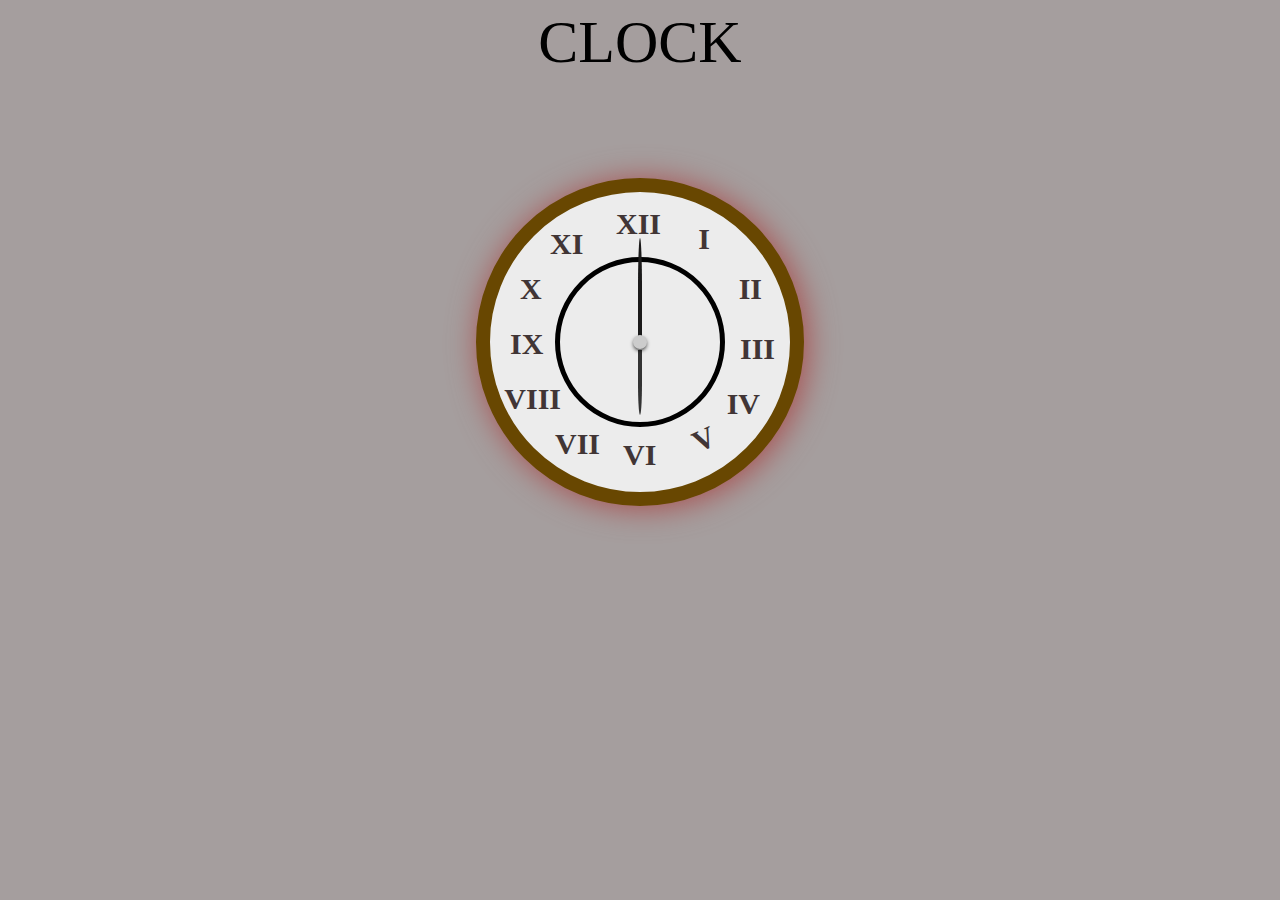
<file: index.html>
<!DOCTYPE html>
<html lang="en">
<head>
    <meta charset="UTF-8">
    <meta name="viewport" content="width=device-width, initial-scale=1.0">
    <title>Document</title>
    <link rel="stylesheet" href="index.css">
</head>
<body>
    <div class="name">CLOCK</div>
    <div class="container">
        <div class="dot"></div>
        <div class="container2">
            <div class="hour-hand"></div>
            <div class="minute-hand"></div>
            
            <div class="col">
            
            </div>
        </div>
       
        
            <div class="container3">
               <span class="h12">XII</span>
               <span class="h1">I</span>
               <span class="h2">II</span>
               <span class="h3">III</span>
               <span class="h4">IV</span>
               <span class="h5">V</span>
               <span class="h6">VI</span>
               <span class="h7">VII</span>
               <span class="h8">VIII</span>
               <span class="h9">IX</span>
               <span class="h10">X</span>
               <span class="h11">XI</span>
               

            </div>

        </div>

    
    
</body>
</html>
</file>
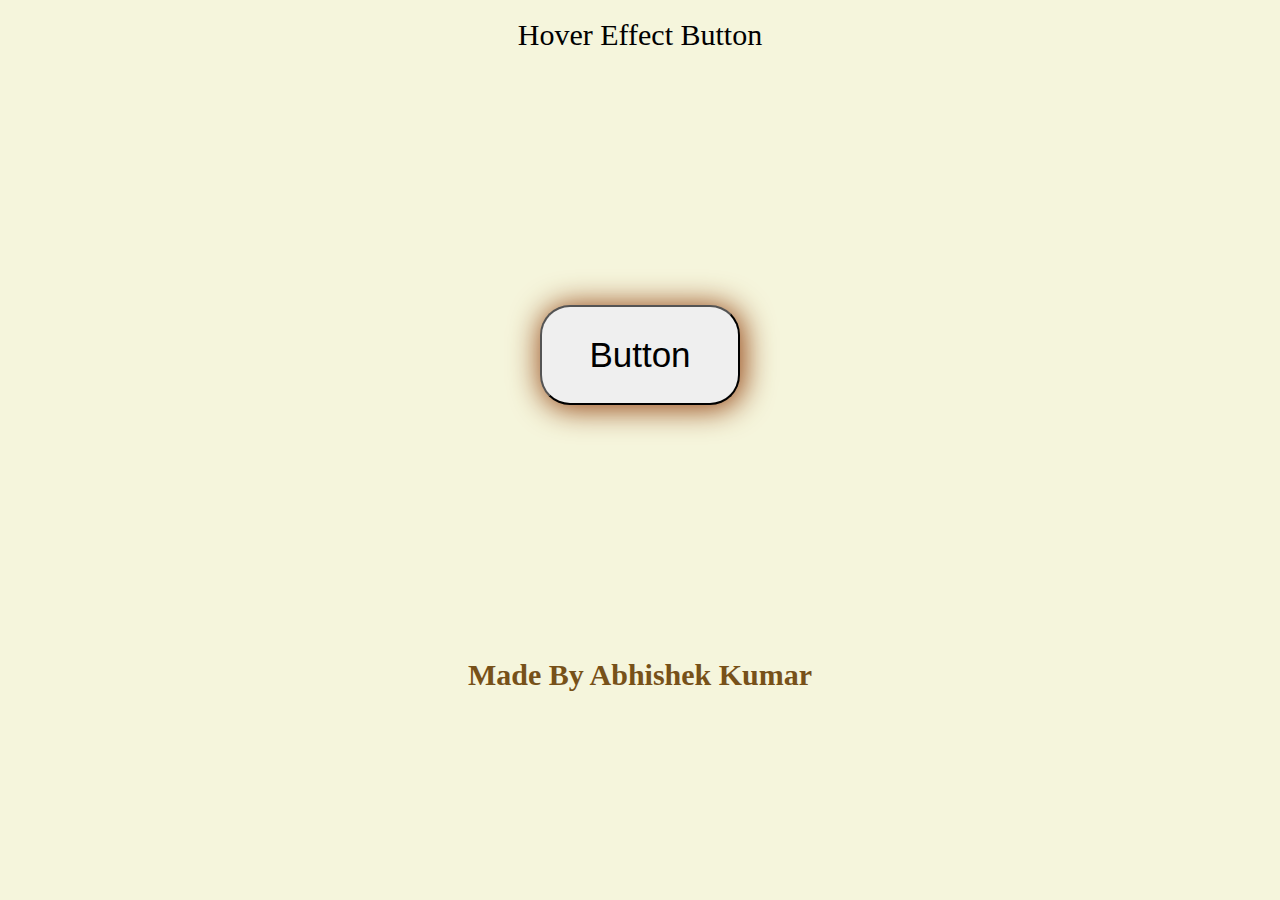
<file: button.html>
<!DOCTYPE html>
<html lang="en">
<head>
    <meta charset="UTF-8">
    <meta name="viewport" content="width=device-width, initial-scale=1.0">
    <title>Document</title>
    <link rel="stylesheet" href="button.css">
</head>
<body>
    <div class="container">Hover Effect Button</div>
    <button>Button</button>
    <footer>
        Made By Abhishek Kumar
    </footer>
    
</body>
</html>
</file>
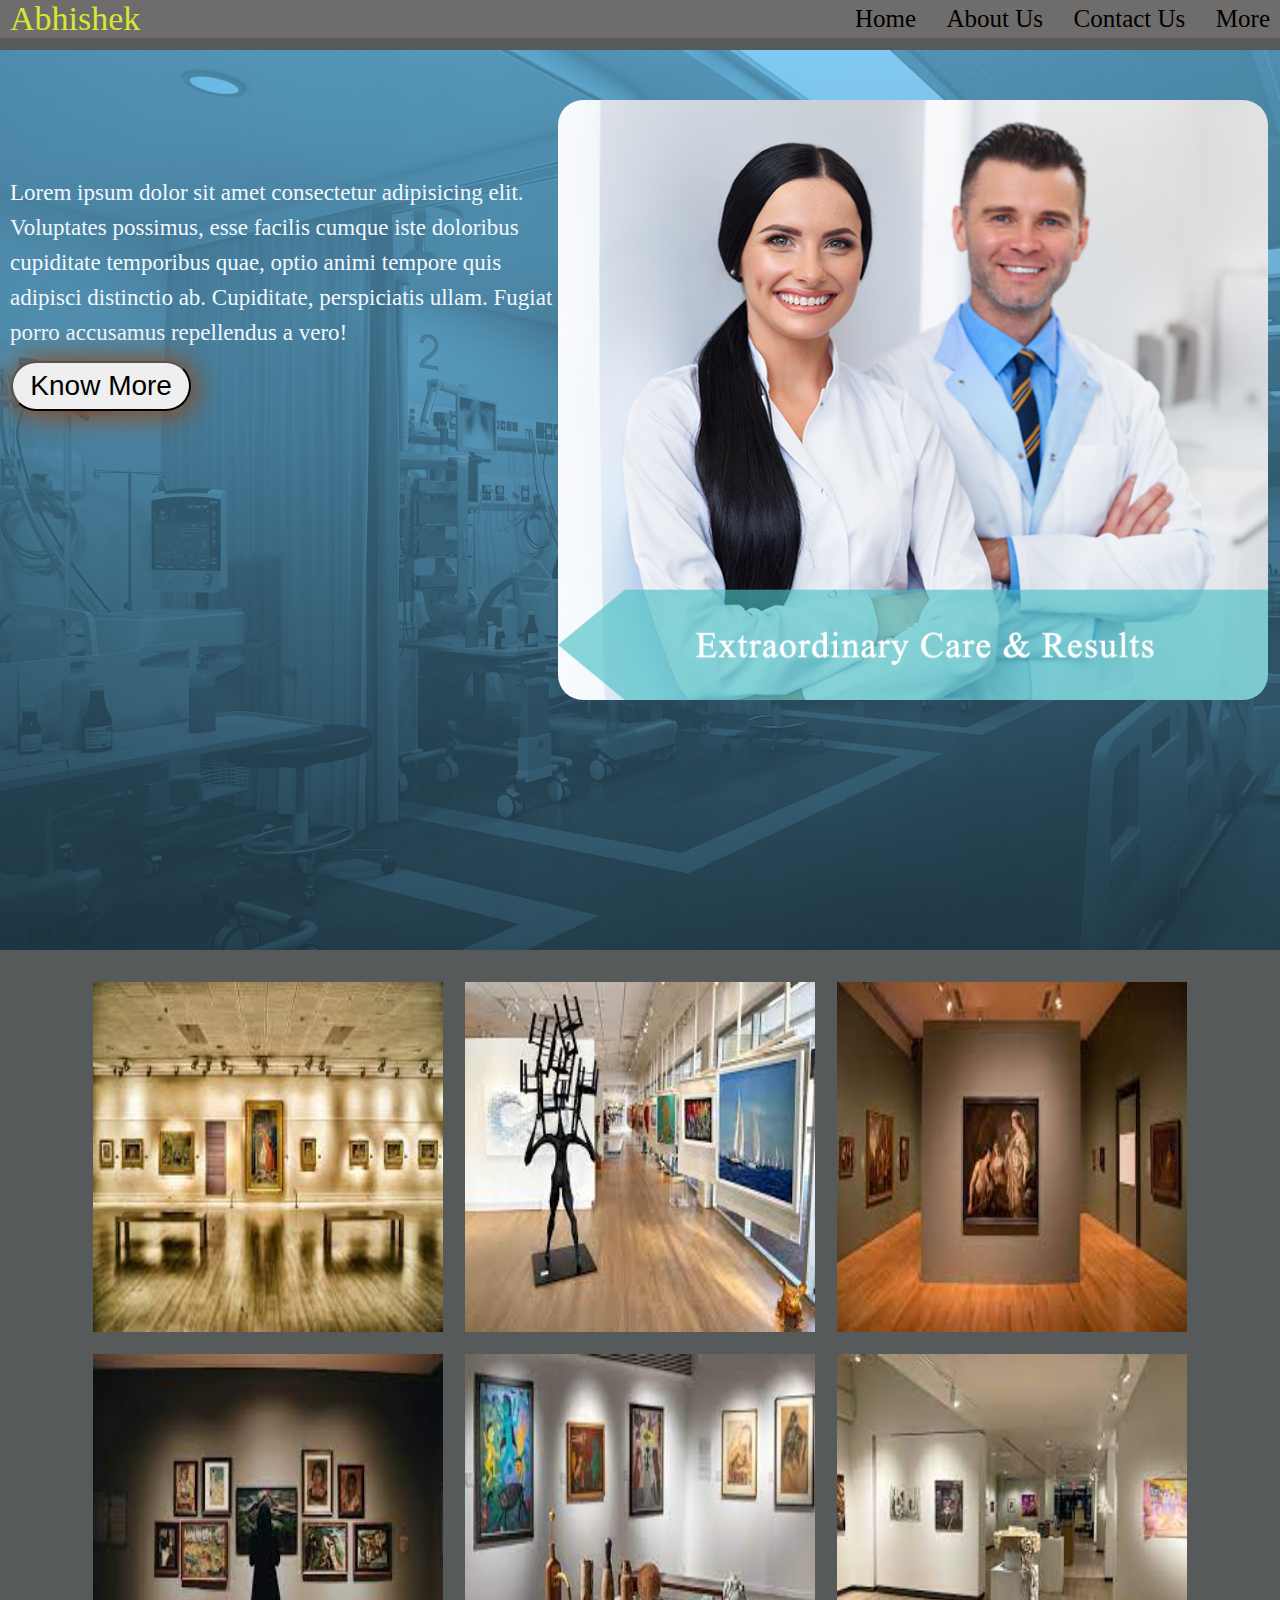
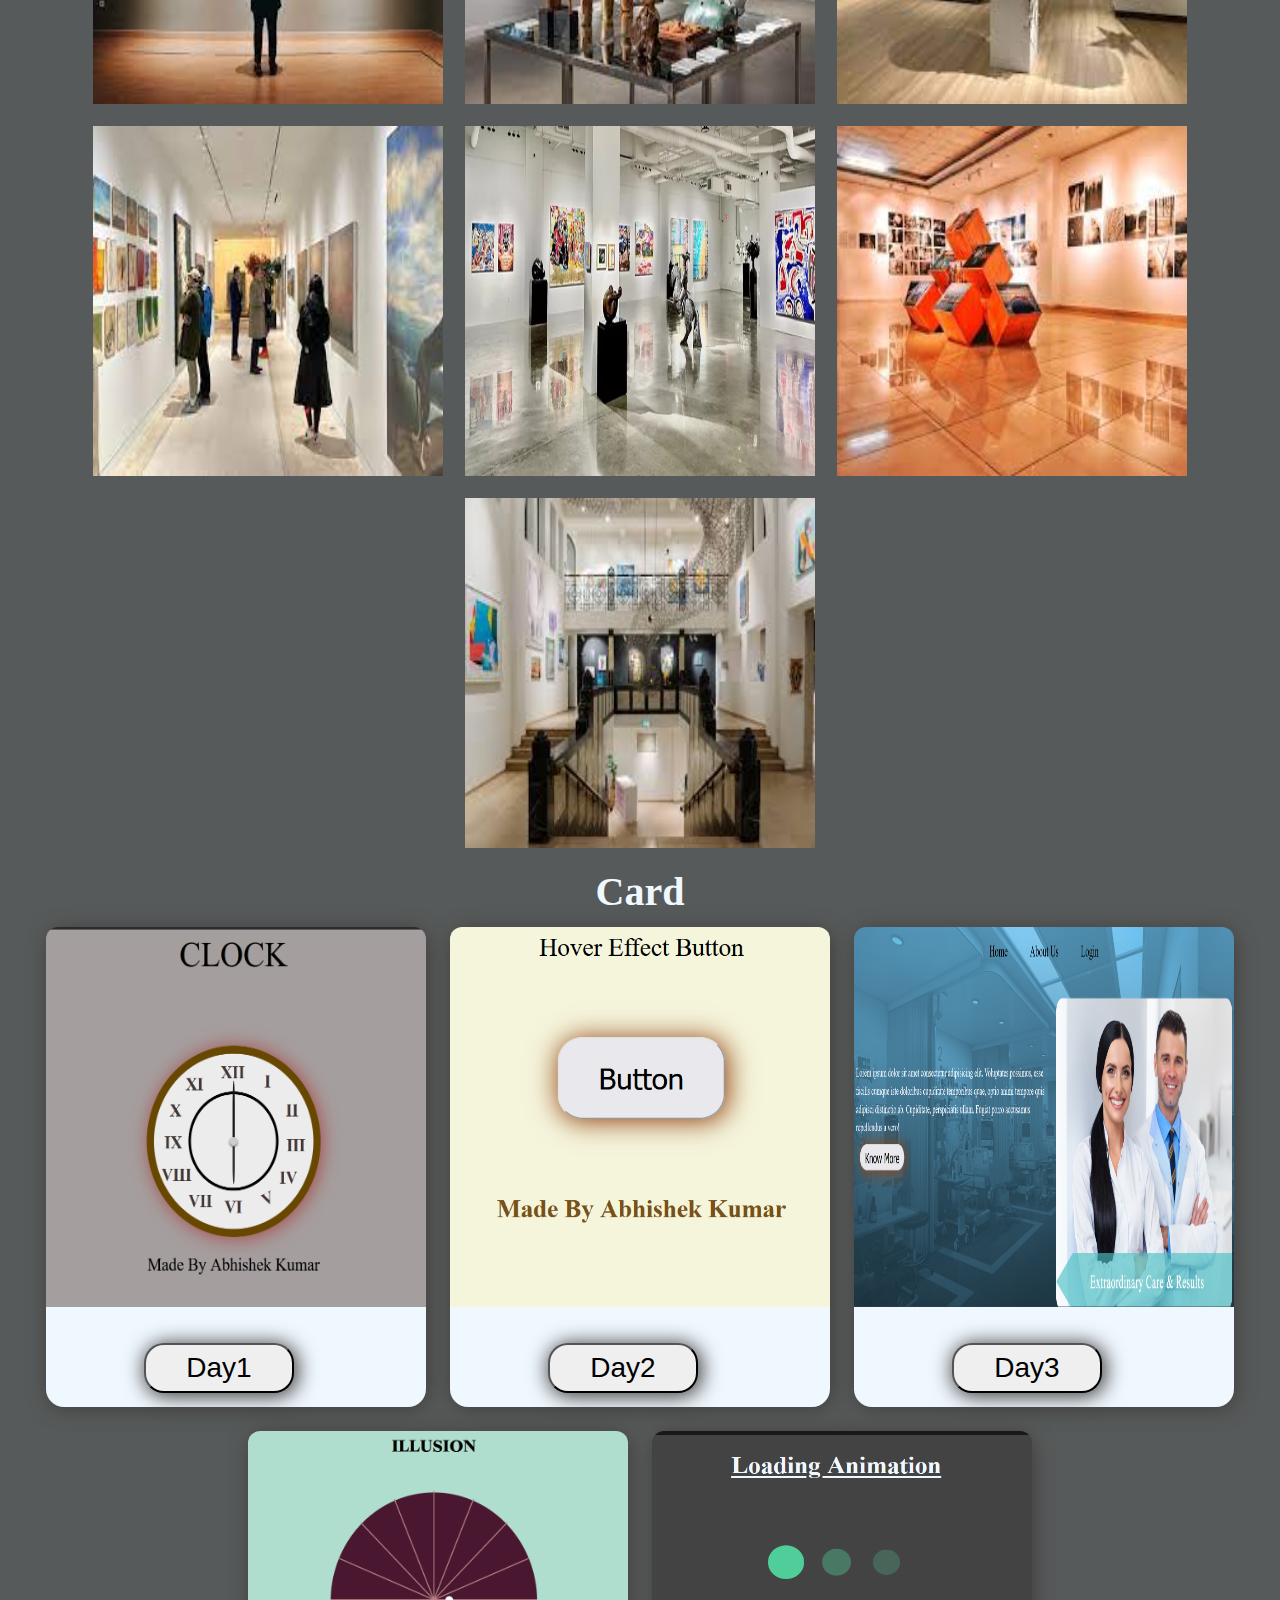
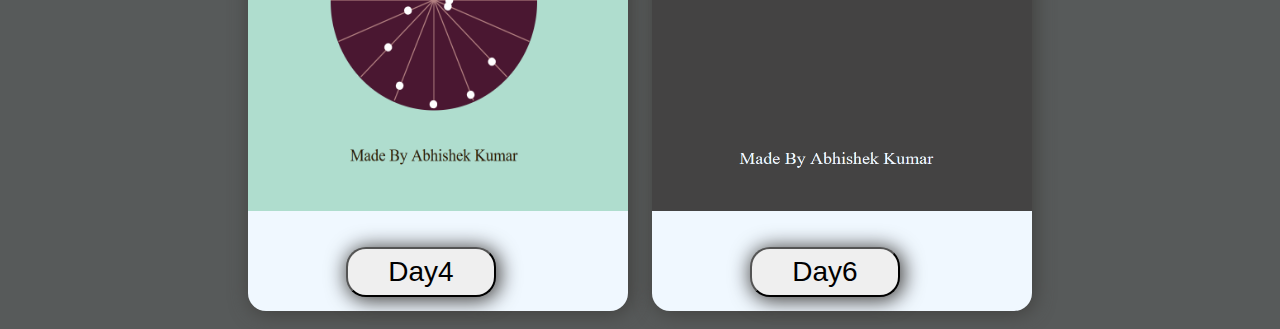
<file: day10.html>
<!DOCTYPE html>
<html lang="en">
<head>
    <meta charset="UTF-8">
    <meta name="viewport" content="width=device-width, initial-scale=1.0">
    <title>Document</title>
    <link rel="stylesheet" href="day10.css">
    <link href='https://unpkg.com/boxicons@2.1.4/css/boxicons.min.css' rel='stylesheet'>
</head>
<body>
   <header class="container">
    <a class="logo" href="#Logo">Abhishek</a>
    <i class='bx bx-menu' id="menu"></i>
    <nav class="nav">
        <a href="#home">Home</a>
        <a href="#About">About Us</a>
        <a href="#Contact">Contact Us</a>
        <a href="#More">More</a>
    </nav>
   </header>
   <main>
    <section class="medical">
        <div class="day3">
            <div class="lorem">Lorem ipsum dolor sit amet consectetur adipisicing elit. Voluptates possimus, esse facilis cumque iste doloribus cupiditate temporibus quae, optio animi tempore quis adipisci distinctio ab. Cupiditate, perspiciatis ullam. Fugiat porro accusamus repellendus a vero!</div>
            <button>Know More</button>
            </div>
           <img src="image3.jpg">
    </section>
    <section class="gallery">
    <img src="day8(1).jpeg">
    <img src="day8(2).jpeg">
    <img src="day8(3).jpeg">
    <img src="day8(4).jpeg">
    <img src="day8(5).jpeg">
    <img src="day8(6).jpeg">
    <img src="day8(7).jpeg">
    <img src="day8(8).webp">
    <img src="day8(9).jpeg">
    <img src="day8(10).jpeg">
    </section>
    
    <section class="Card">
        
        <div class="name">Card</div>
        <div class="All">
        <div class="card">
            <img src="card1.png">
            <button>Day1</button>
        </div>
        <div class="card">
            <img src="card2.png">
            <button>Day2</button>
        </div>
        <div class="card">
            <img src="card3.png">
            <button>Day3</button>
        </div>
        <div class="card">
            <img src="card4.png">
            <button>Day4</button>
        </div>
        <div class="card">
            <img src="card6.png">
            <button>Day6</button>
        </div>
    </div>

    </section>
   </main>
   <script>
    var menu=document.querySelector('#menu')
    var navbar=document.querySelector('.nav')
    menu.addEventListener('click',()=>{
        menu.classList.toggle('bx-x');
        navbar.classList.toggle('active')
    })
   </script>
  
    
</body>
</html>
</file>
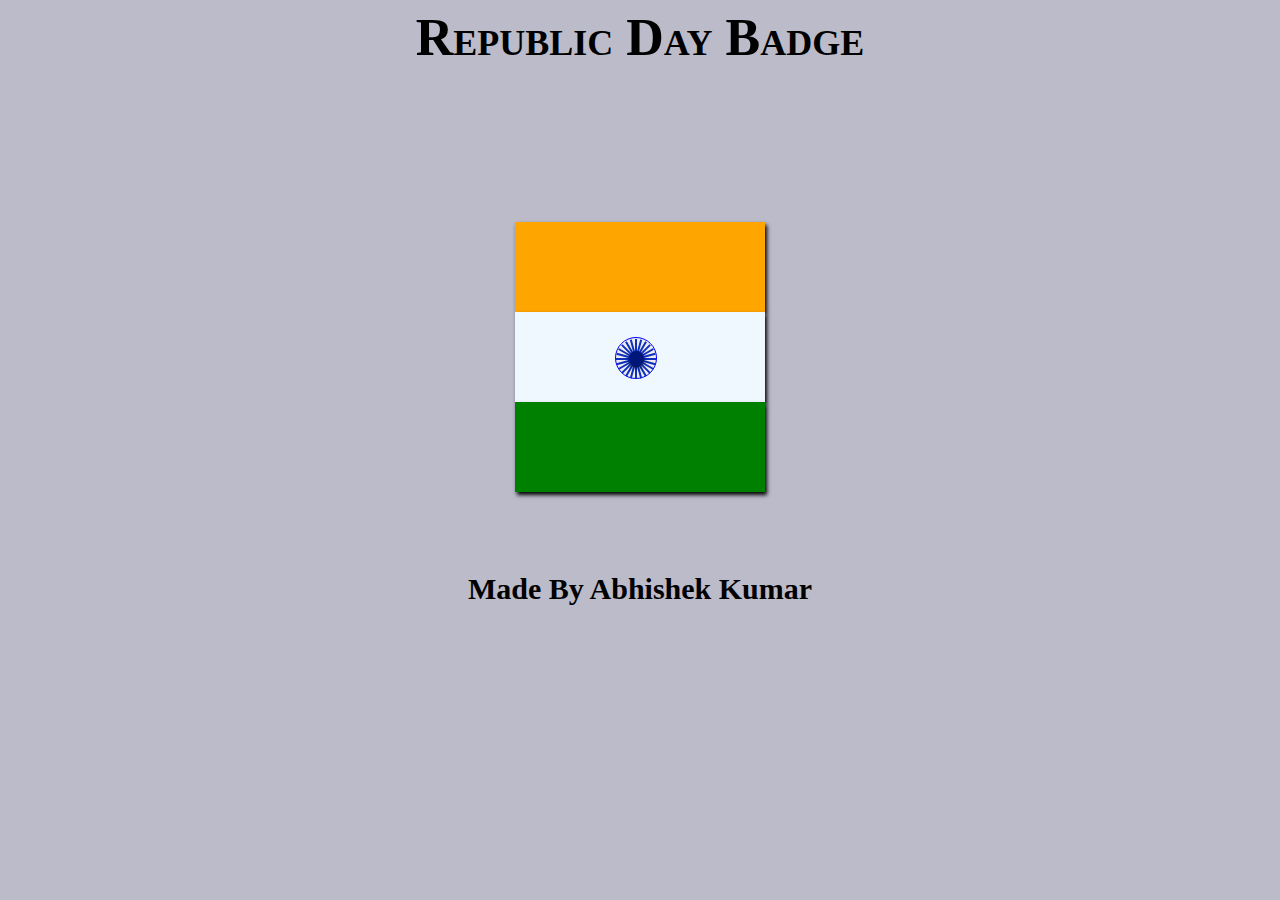
<file: day11.html>
<!DOCTYPE html>
<html lang="en">
<head>
    <meta charset="UTF-8">
    <meta name="viewport" content="width=device-width, initial-scale=1.0">
    <title>Document</title>
    <link rel="stylesheet" href="day11.css">
</head>
<body>
    <div class="badge">Republic Day Badge</div>
    <div class="container">
        <div class="saffron">

        </div>
        <div class="white">
            <div class="chakra">
                <div class="dot"></div>
                <div class="line1"></div>
                <div class="line line2"></div>
                <div class="line line3"></div>
                <div class="line line4"></div>
                <div class="line line5"></div>
                <div class="line line6"></div>
                <div class="line line7"></div>
                <div class="line line8"></div>
                <div class="line line9"></div>
                <div class="line line10"></div>
                <div class="line line11"></div>
                <div class="line line12"></div>
                <div class="line line13"></div>
                <div class="line line14"></div>
                <div class="line line15"></div>
                <div class="line line16"></div>
                <div class="line line17"></div>
                <div class="line line18"></div>
                <div class="line line19"></div>
                <div class="line line20"></div>
                <div class="line line21"></div>
                <div class="line line22"></div>
                <div class="line line23"></div>
                <div class="line line24"></div>
                </div>
                

        </div>
        <div class="green">

        </div>
    </div>
    <footer>
        <div class="name">Made By Abhishek Kumar</div>
    </footer>
    
</body>
</html>
</file>
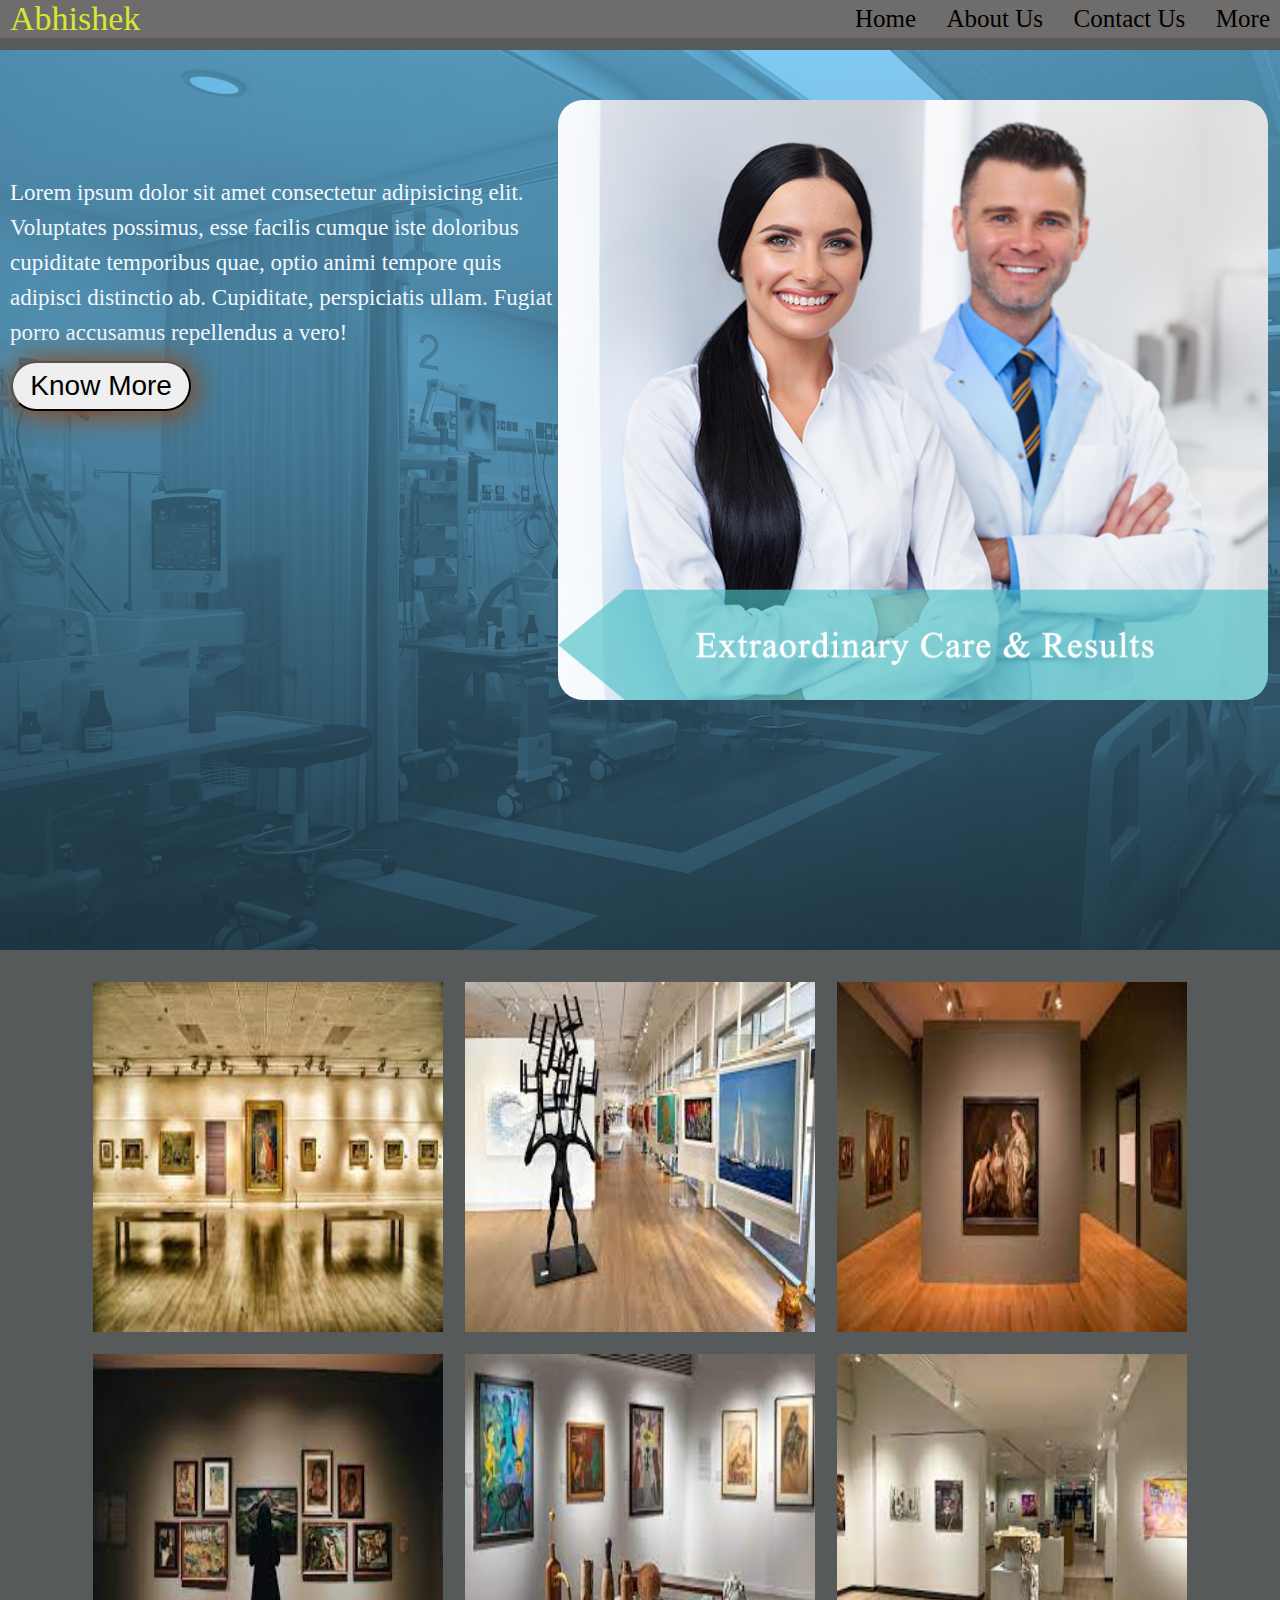
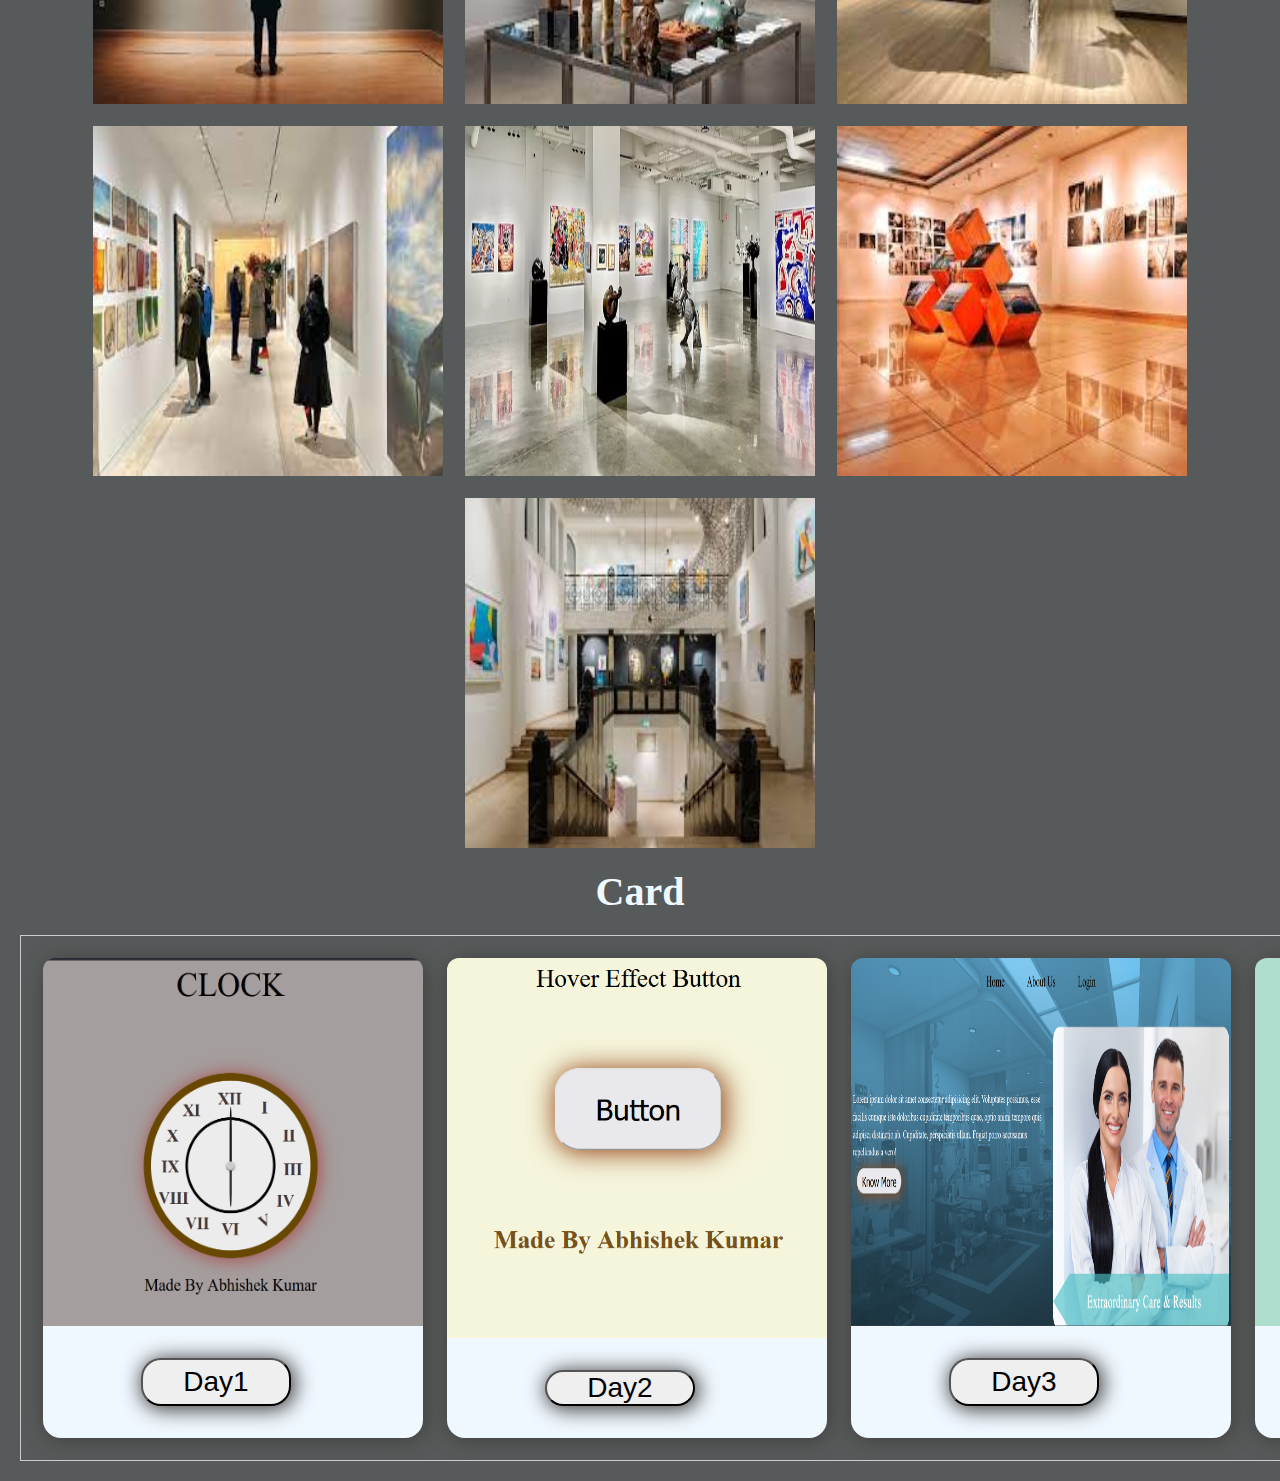
<file: day12.html>
<!DOCTYPE html>
<html lang="en">
<head>
    <meta charset="UTF-8">
    <meta name="viewport" content="width=device-width, initial-scale=1.0">
    <title>Document</title>
    <link rel="stylesheet" href="day12.css">
    <link href='https://unpkg.com/boxicons@2.1.4/css/boxicons.min.css' rel='stylesheet'>
</head>
<body>
   <header class="container">
    <a class="logo" href="#Logo">Abhishek</a>
    <i class='bx bx-menu' id="menu"></i>
    <nav class="nav">
        <a href="#home">Home</a>
        <a href="#About">About Us</a>
        <a href="#Contact">Contact Us</a>
        <a href="#More">More</a>
    </nav>
   </header>
   <main>
    <section class="medical">
        <div class="day3">
            <div class="lorem">Lorem ipsum dolor sit amet consectetur adipisicing elit. Voluptates possimus, esse facilis cumque iste doloribus cupiditate temporibus quae, optio animi tempore quis adipisci distinctio ab. Cupiditate, perspiciatis ullam. Fugiat porro accusamus repellendus a vero!</div>
            <button>Know More</button>
            </div>
           <img src="image3.jpg">
    </section>
    <section class="gallery">
    <img src="day8(1).jpeg">
    <img src="day8(2).jpeg">
    <img src="day8(3).jpeg">
    <img src="day8(4).jpeg">
    <img src="day8(5).jpeg">
    <img src="day8(6).jpeg">
    <img src="day8(7).jpeg">
    <img src="day8(8).webp">
    <img src="day8(9).jpeg">
    <img src="day8(10).jpeg">
    </section>
    
    <section class="Card">
        
        <div class="name">Card</div>
        <div class="All">
        <div class="card">
            <img src="card1.png">
            <button>Day1</button>
        </div>
        <div class="card">
            <img src="card2.png">
            <button>Day2</button>
        </div>
        <div class="card">
            <img src="card3.png">
            <button>Day3</button>
        </div>
        <div class="card">
            <img src="card4.png">
            <button>Day4</button>
        </div>
        <div class="card">
            <img src="card6.png">
            <button>Day6</button>
        </div>
    </div>

    </section>
   </main>
   <script>
    var menu=document.querySelector('#menu')
    var navbar=document.querySelector('.nav')
    menu.addEventListener('click',()=>{
        menu.classList.toggle('bx-x');
        navbar.classList.toggle('active')
    })
   </script>
  
    
</body>
</html>
</file>
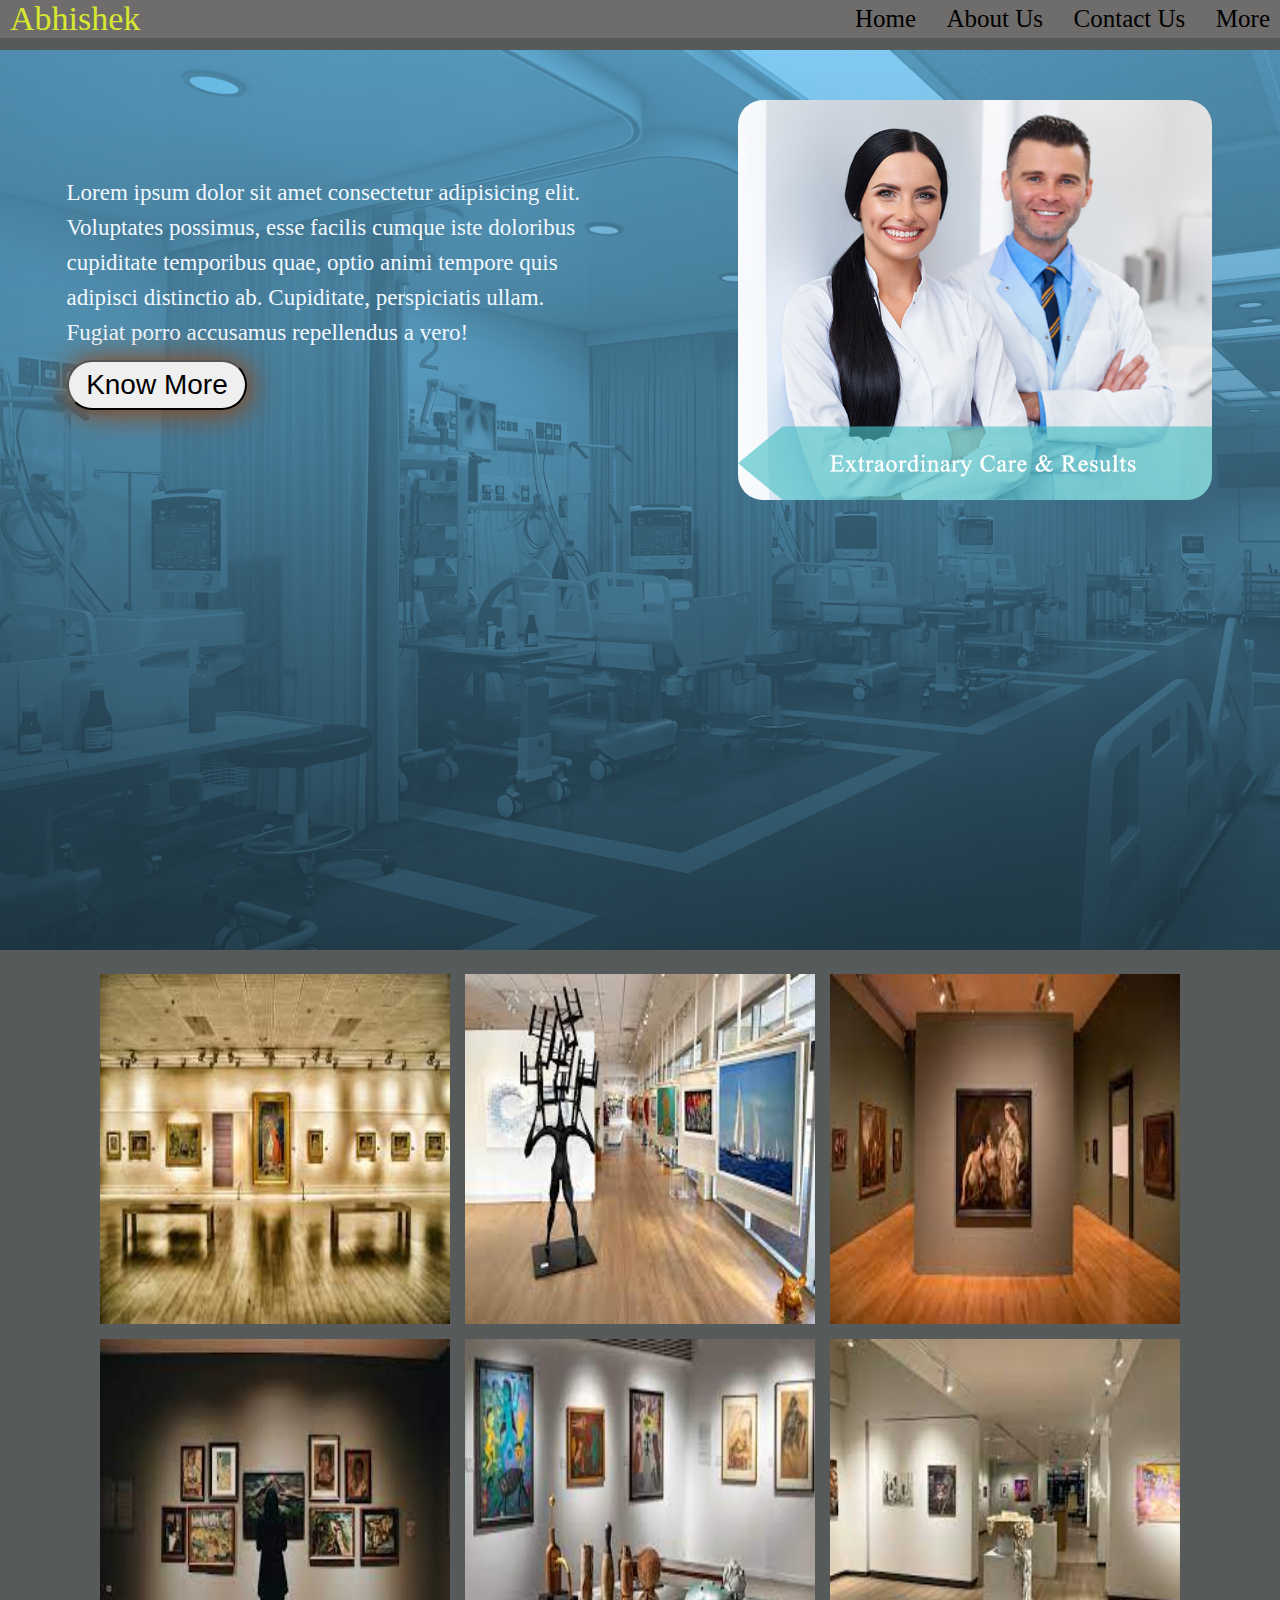
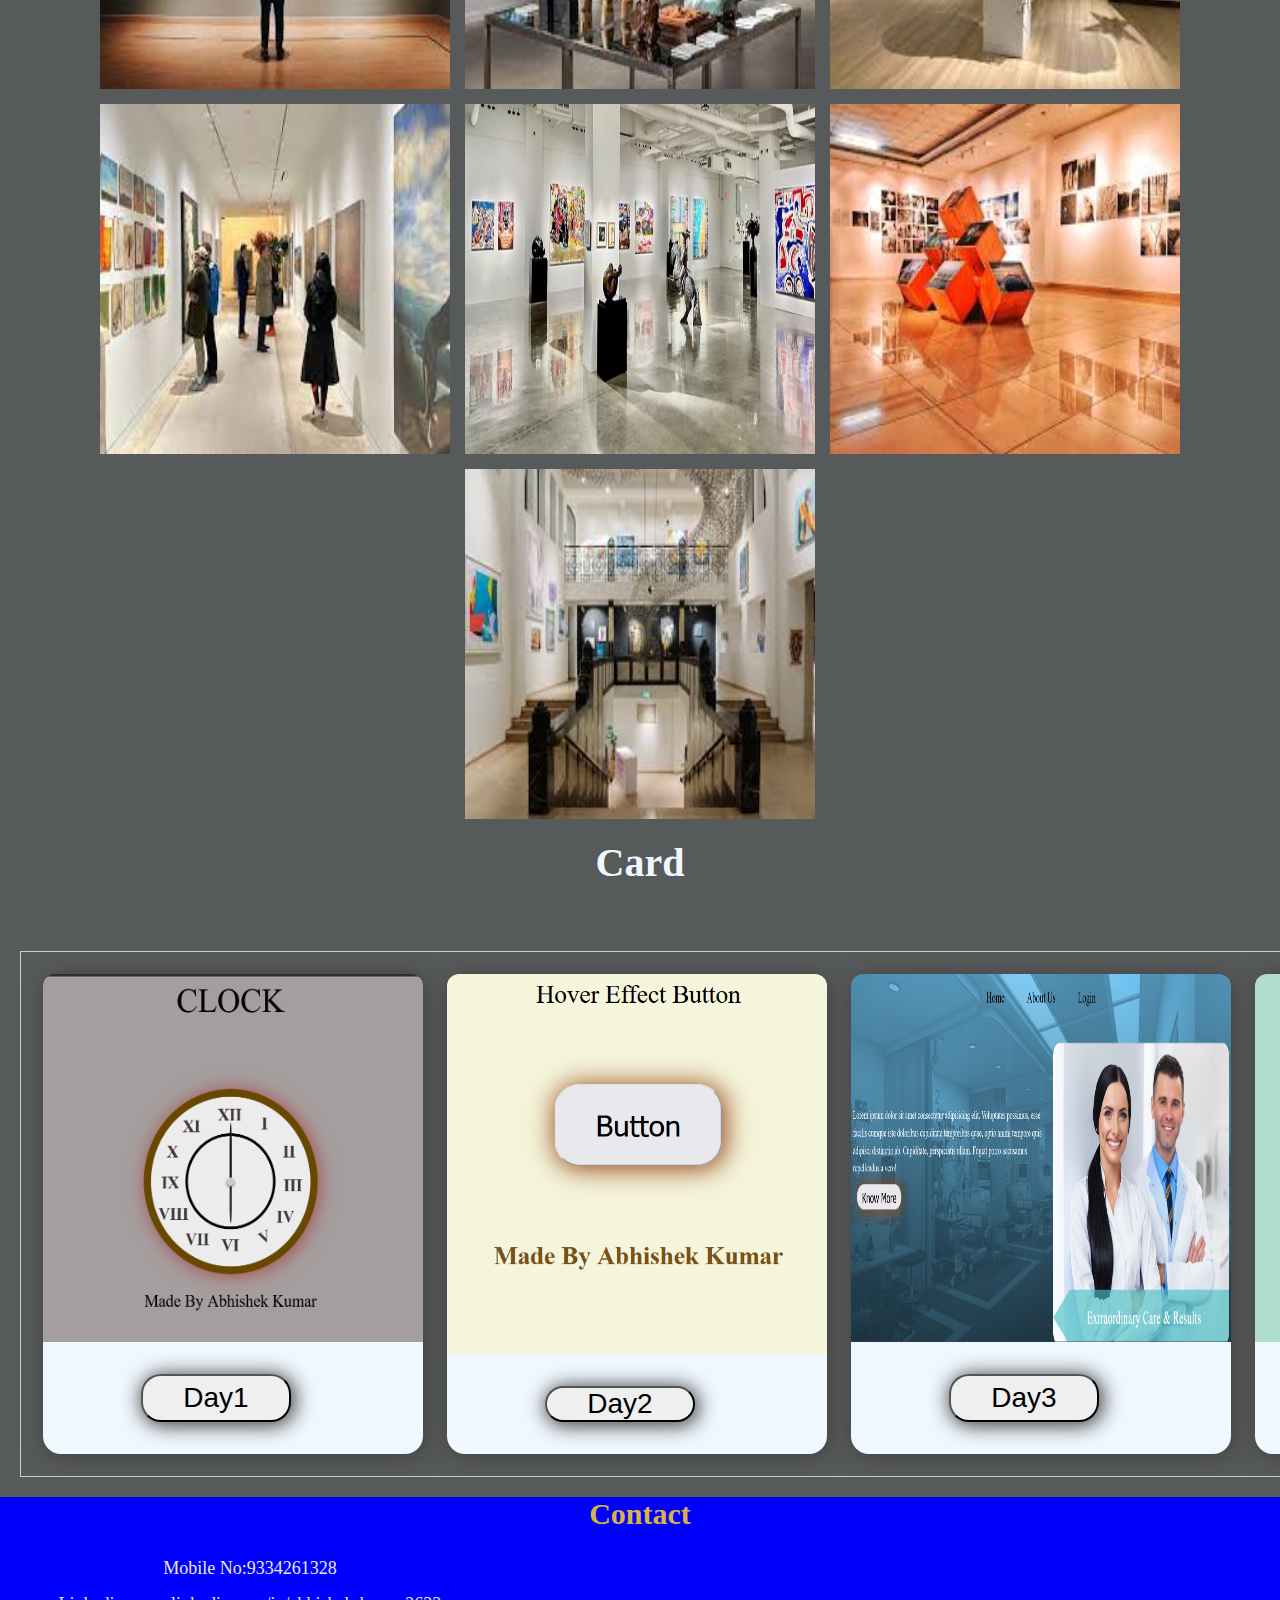
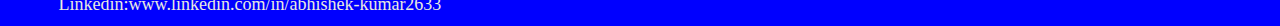
<file: day13.html>
<!DOCTYPE html>
<html lang="en">
<head>
    <meta charset="UTF-8">
    <meta name="viewport" content="width=device-width, initial-scale=1.0">
    <title>Document</title>
    <link rel="stylesheet" href="day13.css">
    <link href='https://unpkg.com/boxicons@2.1.4/css/boxicons.min.css' rel='stylesheet'>
</head>
<body>
   <header class="container">
    <a class="logo" href="#Logo">Abhishek</a>
    <i class='bx bx-menu' id="menu"></i>
    <nav class="nav">
        <a href="#home">Home</a>
        <a href="#About">About Us</a>
        <a href="#Contact">Contact Us</a>
        <a href="#More">More</a>
    </nav>
   </header>
   <main>
    <section class="medical">
        <div class="day3">
            <div class="lorem">Lorem ipsum dolor sit amet consectetur adipisicing elit.</br>Voluptates possimus, esse facilis cumque iste doloribus</br>cupiditate temporibus quae, optio animi tempore quis </br>adipisci distinctio ab. Cupiditate, perspiciatis ullam. </br>Fugiat porro accusamus repellendus a vero!</div>
            <button>Know More</button>
            </div>
           <img src="image3.jpg">
    </section>
    <section class="gallery">
        <div class="Gallery">
    <img src="day8(1).jpeg">
    <img src="day8(2).jpeg">
    <img src="day8(3).jpeg">
    <img src="day8(4).jpeg">
    <img src="day8(5).jpeg">
    <img src="day8(6).jpeg">
    <img src="day8(7).jpeg">
    <img src="day8(8).webp">
    <img src="day8(9).jpeg">
    <img src="day8(10).jpeg">
</div>
    </section>
    
    <section class="Card">
        
        <div class="name">Card</div>
        <div class="All">
        <div class="card">
            <img src="card1.png">
            <button>Day1</button>
        </div>
        <div class="card">
            <img src="card2.png">
            <button>Day2</button>
        </div>
        <div class="card">
            <img src="card3.png">
            <button>Day3</button>
        </div>
        <div class="card">
            <img src="card4.png">
            <button>Day4</button>
        </div>
        <div class="card">
            <img src="card6.png">
            <button>Day6</button>
        </div>
    </div>

    </section>
    <section class="Contact">
        <div class="contact">Contact</div>
        <div class="info">
            <div class="email">Email:abhishekkumarsen8@gmail.com</div>
            <div class="mobile">Mobile No:9334261328</div>
            <div class="linkdin">Linkedin:www.linkedin.com/in/abhishek-kumar2633</div>
            <div class="github">Github Link: https://github.com/Abhishek2633</div>
        </div>
    </section>
   </main>
   <script>
    var menu=document.querySelector('#menu')
    var navbar=document.querySelector('.nav')
    menu.addEventListener('click',()=>{
        menu.classList.toggle('bx-x');
        navbar.classList.toggle('active')
    })
   </script>
  
    
</body>
</html>
</file>
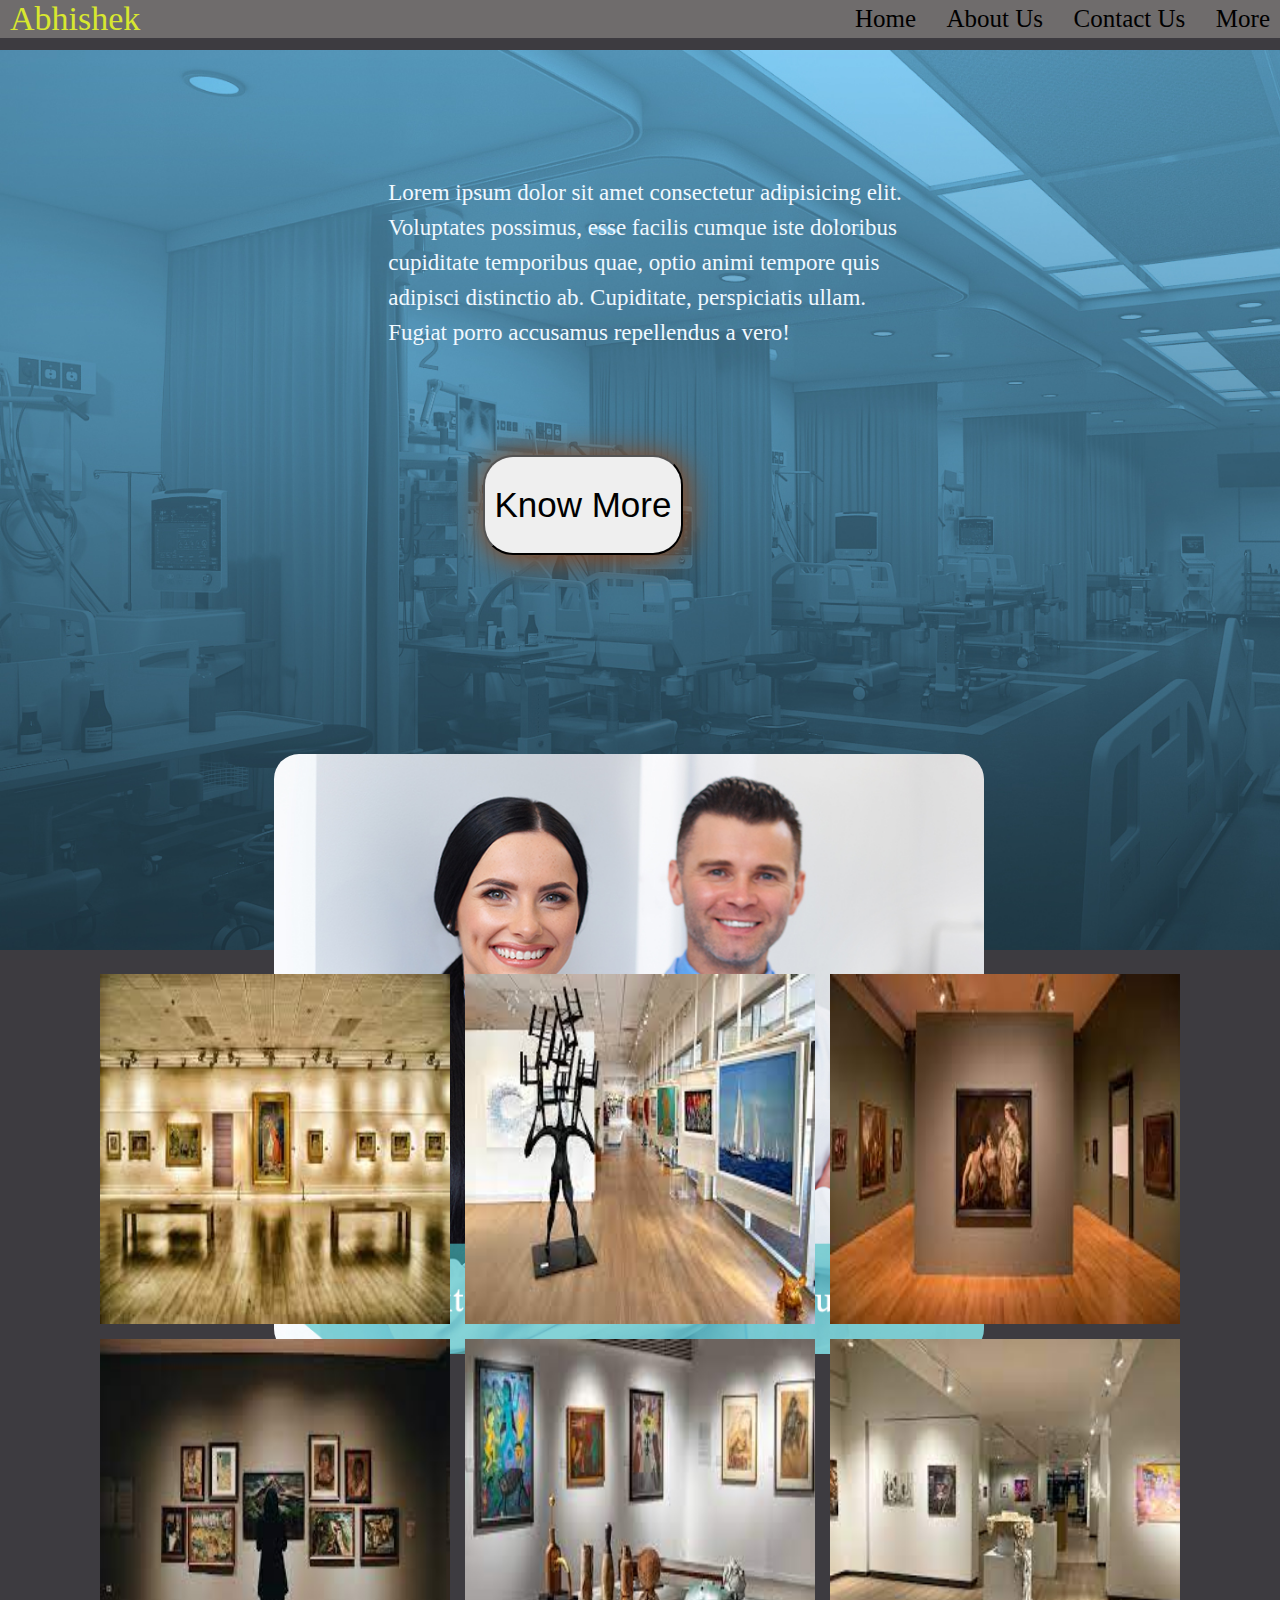
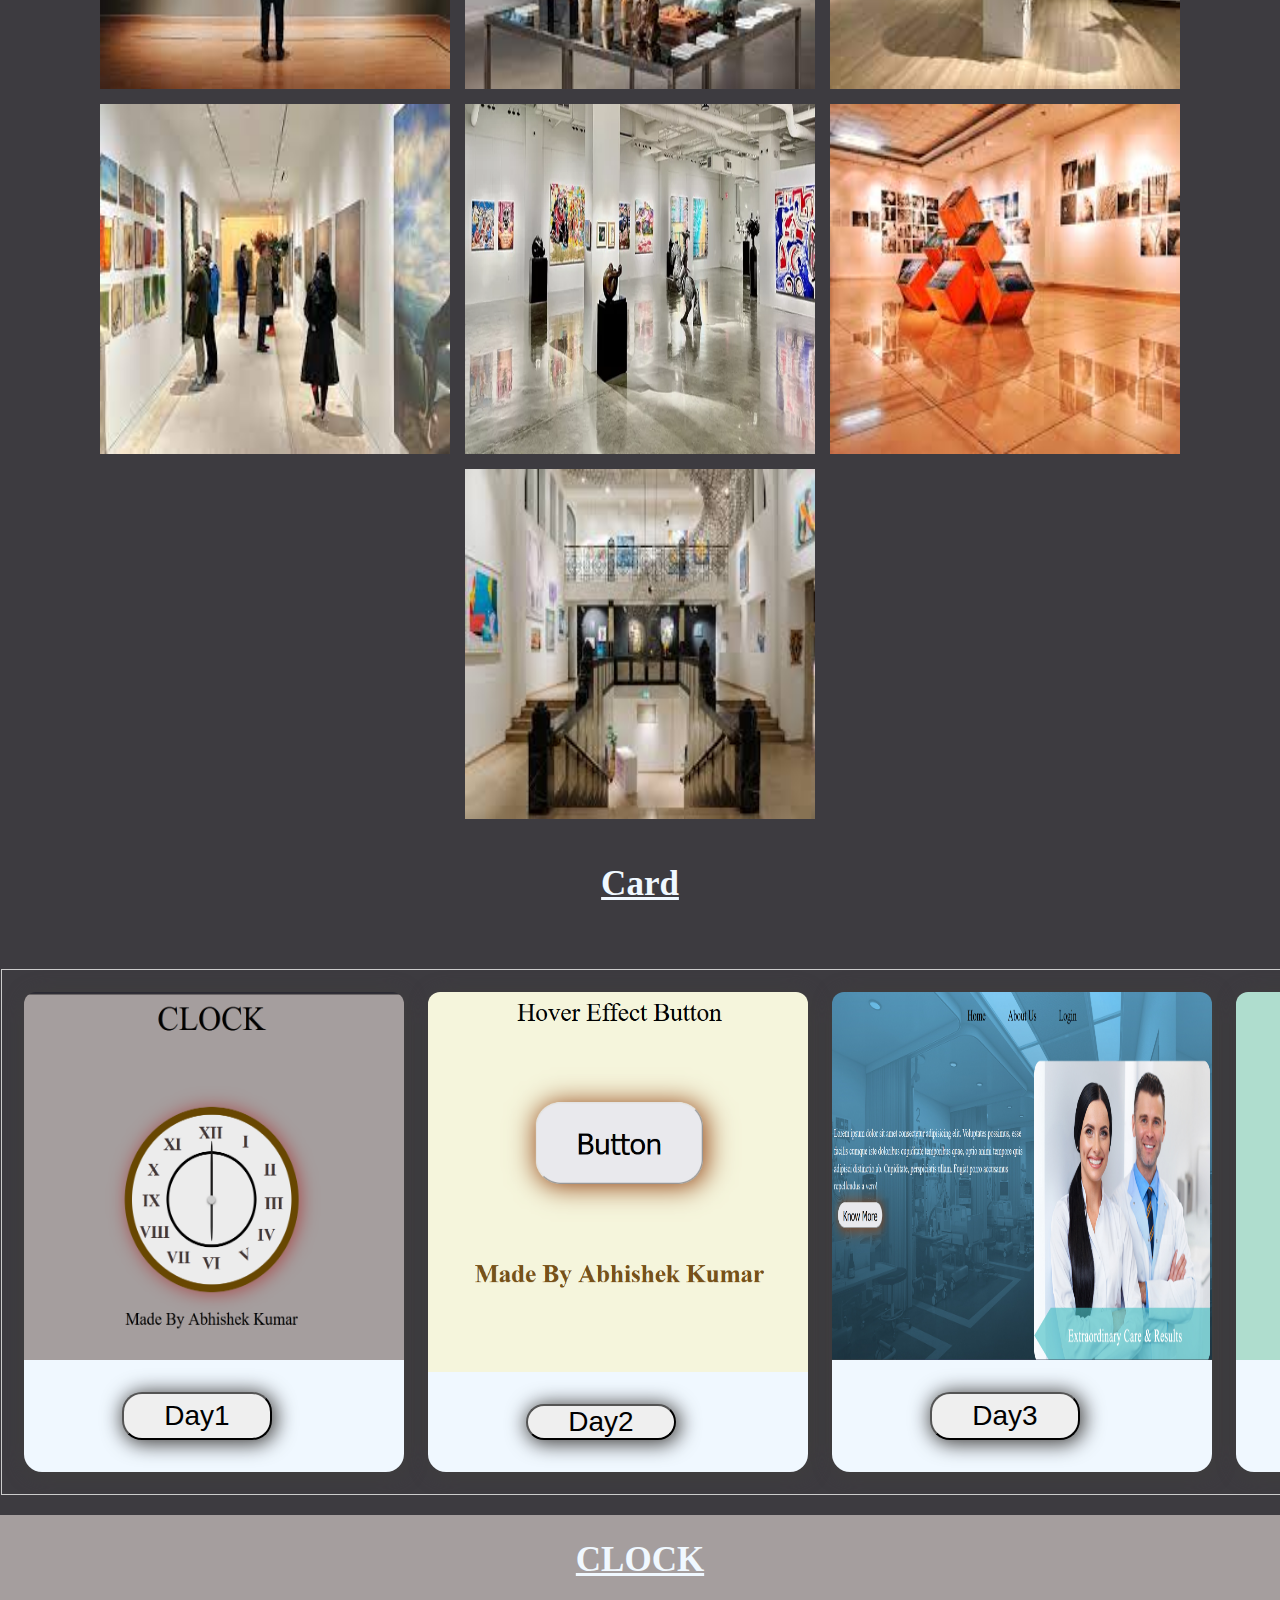
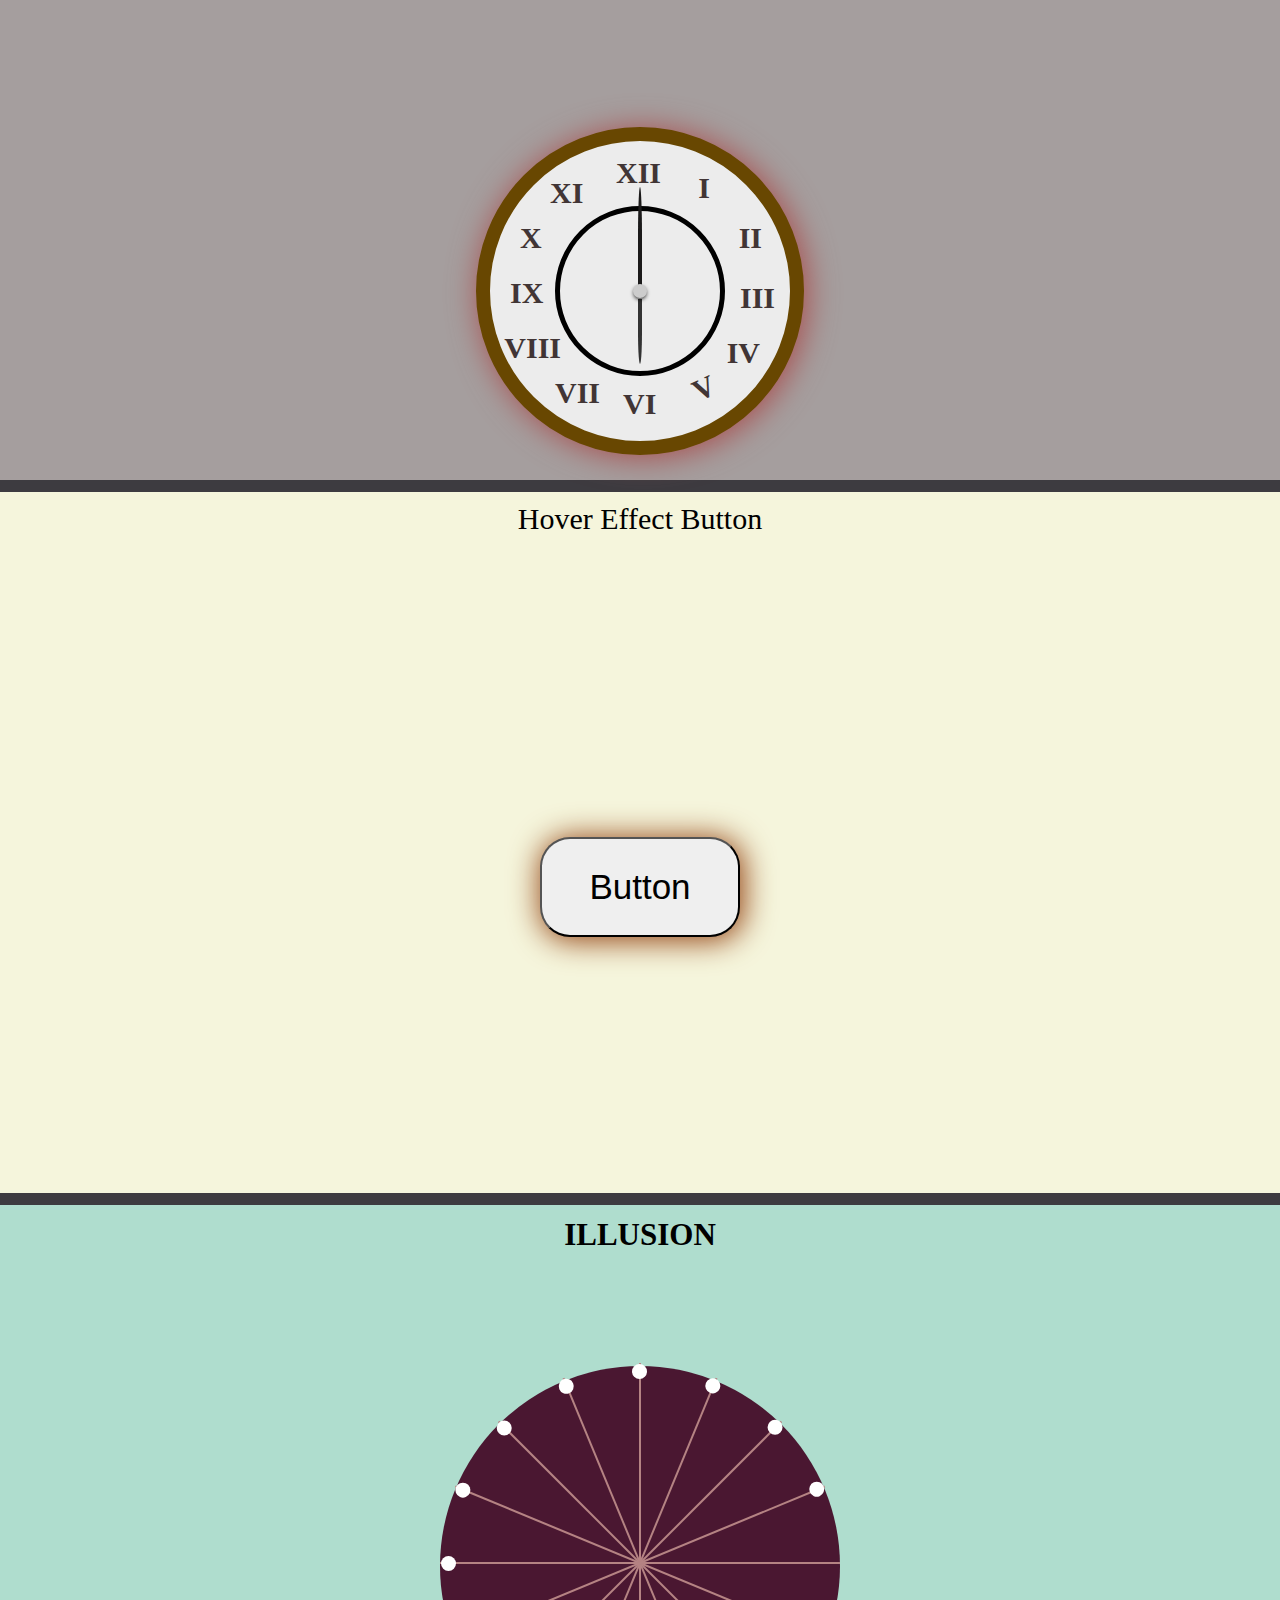
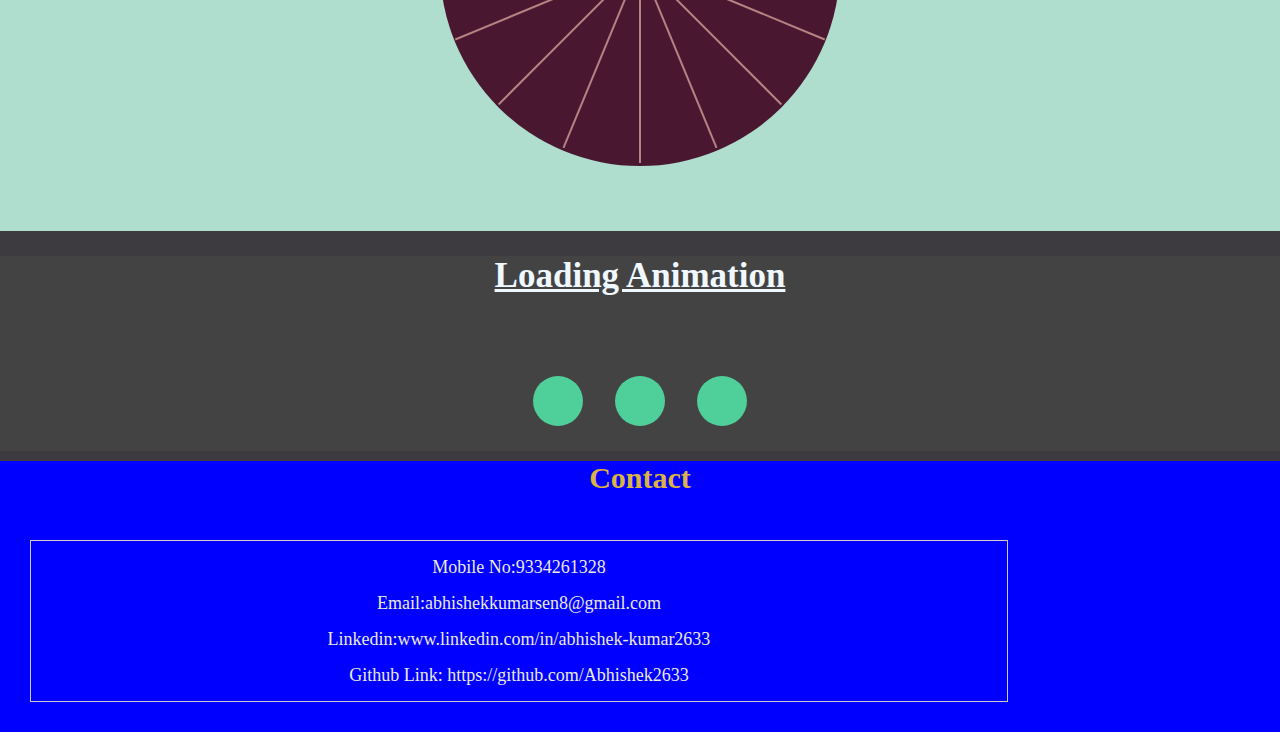
<file: day14.html>
<!DOCTYPE html>
<html lang="en">
<head>
    <meta charset="UTF-8">
    <meta name="viewport" content="width=device-width, initial-scale=1.0">
    <title>Document</title>
    <link rel="stylesheet" href="day14.css">
    <link href='https://unpkg.com/boxicons@2.1.4/css/boxicons.min.css' rel='stylesheet'>
</head>
<body>
   <header class="container">
    <a class="logo" href="#Logo">Abhishek</a>
    <i class='bx bx-menu' id="menu"></i>
    <nav class="nav">
        <a href="#home">Home</a>
        <a href="#About">About Us</a>
        <a href="#Contact">Contact Us</a>
        <a href="#More">More</a>
    </nav>
   </header>
   <main>
    <section class="medical">
        <div class="day3">
            <div class="lorem">Lorem ipsum dolor sit amet consectetur adipisicing elit.</br>Voluptates possimus, esse facilis cumque iste doloribus</br>cupiditate temporibus quae, optio animi tempore quis </br>adipisci distinctio ab. Cupiditate, perspiciatis ullam. </br>Fugiat porro accusamus repellendus a vero!</div>
            <button>Know More</button>
            </div>
           <img src="image3.jpg">
    </section>
    <section class="gallery">
        <div class="Gallery">
    <img src="day8(1).jpeg">
    <img src="day8(2).jpeg">
    <img src="day8(3).jpeg">
    <img src="day8(4).jpeg">
    <img src="day8(5).jpeg">
    <img src="day8(6).jpeg">
    <img src="day8(7).jpeg">
    <img src="day8(8).webp">
    <img src="day8(9).jpeg">
    <img src="day8(10).jpeg">
</div>
    </section>
    
    <section class="Card">
        
        <div class="name">Card</div>
        <div class="All">
        <div class="card">
            <img src="card1.png">
            <button>Day1</button>
        </div>
        <div class="card">
            <img src="card2.png">
            <button>Day2</button>
        </div>
        <div class="card">
            <img src="card3.png">
            <button>Day3</button>
        </div>
        <div class="card">
            <img src="card4.png">
            <button>Day4</button>
        </div>
        <div class="card">
            <img src="card6.png">
            <button>Day6</button>
        </div>
    </div>

    </section>
    <section class="day1">
        <div class="name">CLOCK</div>
        <div class="containerday1">
            <div class="dot"></div>
            <div class="container2">
                <div class="hour-hand"></div>
                <div class="minute-hand"></div>
                
                <div class="col">
                
                </div>
            </div>
           
            
                <div class="container3">
                   <span class="h12">XII</span>
                   <span class="h1">I</span>
                   <span class="h2">II</span>
                   <span class="h3">III</span>
                   <span class="h4">IV</span>
                   <span class="h5">V</span>
                   <span class="h6">VI</span>
                   <span class="h7">VII</span>
                   <span class="h8">VIII</span>
                   <span class="h9">IX</span>
                   <span class="h10">X</span>
                   <span class="h11">XI</span>
                   
    
                </div>
    
            </div>
    </section>
    <section class="day2">
       <div class="containerday2">Hover Effect Button</div>
    <button>Button</button>
    </section>
    <section class="day4">
        <div class="head">illusion </div>
    <div class="containerday4">
        <div class="line index1"></div>
        <div class="line index2"></div>
        <div class="line index3"></div>
        <div class="line index4"></div>
        <div class="line index5"></div>
        <div class="line index6"></div>
        <div class="line index7"></div>
        <div class="line index8"></div>
    </div>
    </section>
    <section class="day6">
        <div class="name">Loading Animation</div>
    <div class="containerday6">
        <div class="circle1"></div>
        <div class="circle2"></div>
        <div class="circle3"></div>

    </div>
    </section>
    <section class="Contact">
        <div class="contact">Contact</div>
        <div class="info">
            <div class="mobile">Mobile No:9334261328</div>
            <div class="mail">Email:abhishekkumarsen8@gmail.com</div>
            <div class="linkdin">Linkedin:www.linkedin.com/in/abhishek-kumar2633</div>
            <div class="github">Github Link: https://github.com/Abhishek2633</div>
        </div>
    </section>
   </main>
   <script>
    var menu=document.querySelector('#menu')
    var navbar=document.querySelector('.nav')
    menu.addEventListener('click',()=>{
        menu.classList.toggle('bx-x');
        navbar.classList.toggle('active')
    })
   </script>
  
    
</body>
</html>
</file>
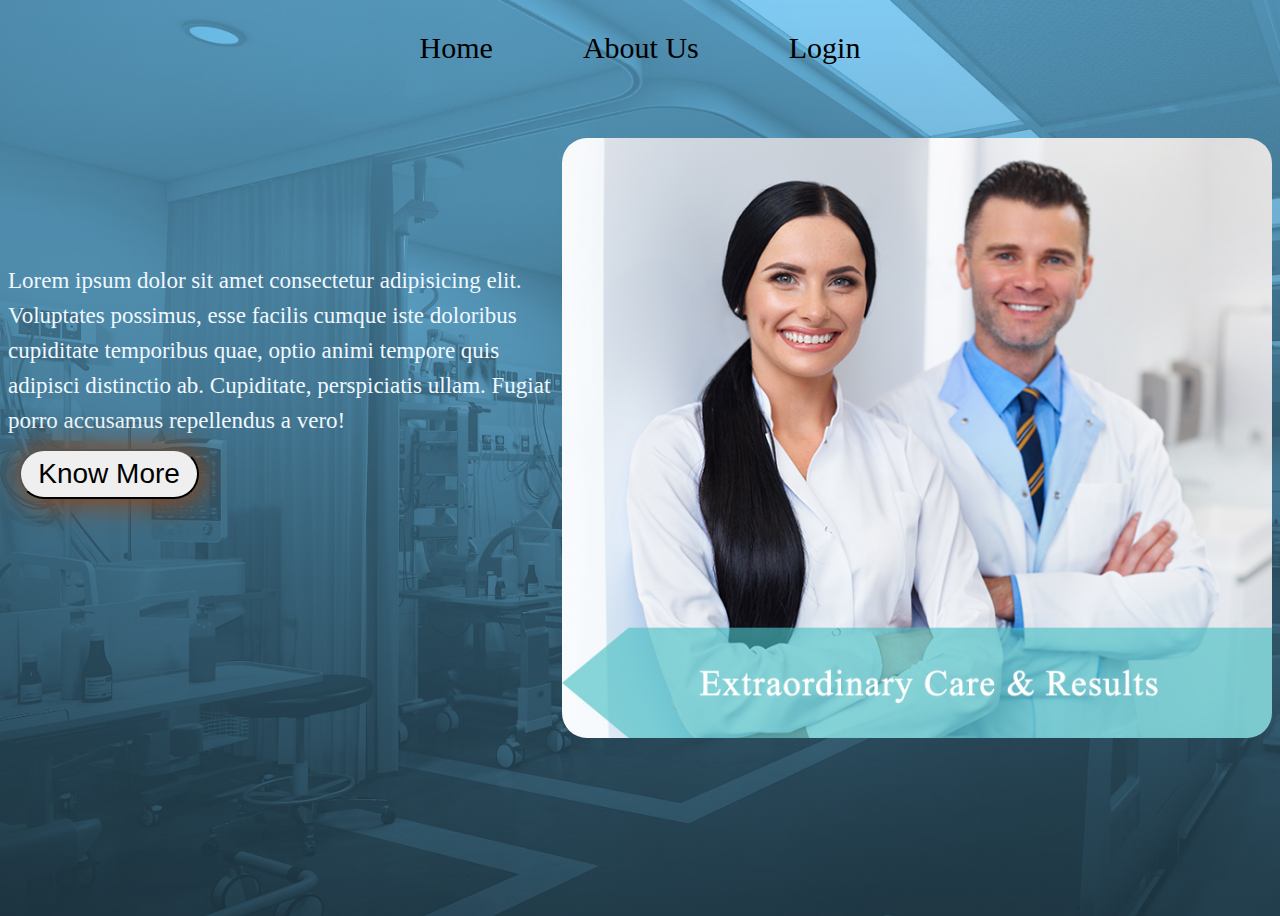
<file: day3.html>
<!DOCTYPE html>
<html lang="en">
<head>
    <meta charset="UTF-8">
    <meta name="viewport" content="width=device-width, initial-scale=1.0">
    <title>Document</title>
    <link rel="stylesheet" href="day3.css">
</head>
<body>
    <header>
        <div class="Home">Home</div>
        <div class="About">About Us</div>
        <div class="Login">Login</div>
    </header>
    <main>
        <div class="container">
        <div class="lorem">Lorem ipsum dolor sit amet consectetur adipisicing elit. Voluptates possimus, esse facilis cumque iste doloribus cupiditate temporibus quae, optio animi tempore quis adipisci distinctio ab. Cupiditate, perspiciatis ullam. Fugiat porro accusamus repellendus a vero!</div>
        <button>Know More</button>
        </div>
        <img src="image3.jpg">
        

    </main>
    
</body>
</html>
</file>
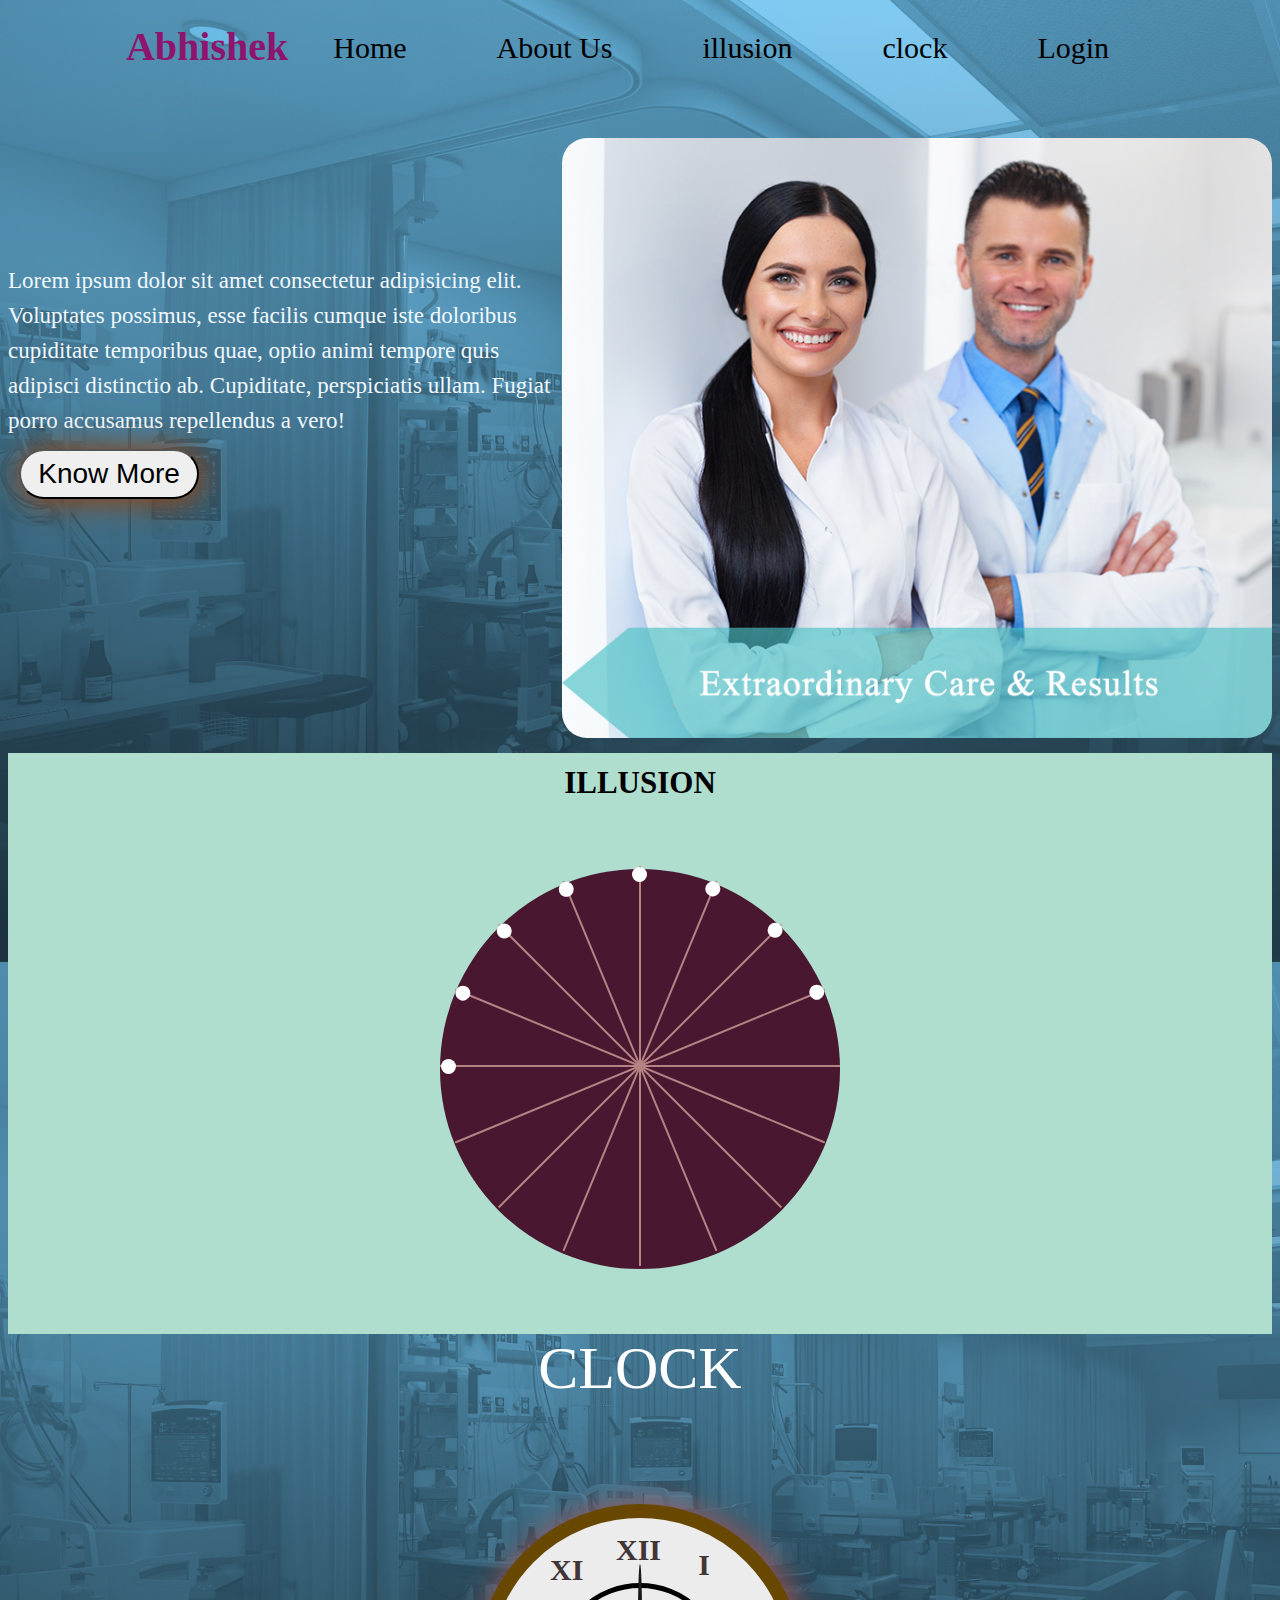
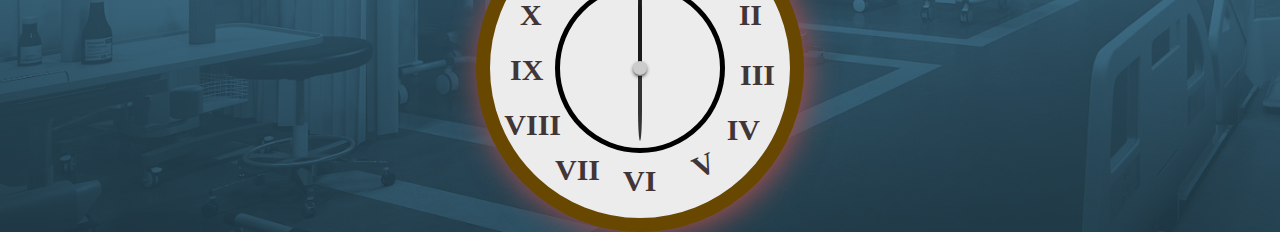
<file: day5.html>
<!DOCTYPE html>
<html lang="en">
<head>
    <meta charset="UTF-8">
    <meta name="viewport" content="width=device-width, initial-scale=1.0">
    <title>Document</title>
    <link rel="stylesheet" href="day5.css">
</head>
<body>
    <section>
        <header>
            <div class="Abhi">Abhishek</div>
            <div class="header2">
            <div class="Home">Home</div>
            <div class="About">About Us</div>
            <div class="illusion">illusion</div>
            <div class="Clock">clock</div>
            <div class="Login">Login</div>
            </div>
        </header>
        <main>
            <div class="container">
            <div class="lorem">Lorem ipsum dolor sit amet consectetur adipisicing elit. Voluptates possimus, esse facilis cumque iste doloribus cupiditate temporibus quae, optio animi tempore quis adipisci distinctio ab. Cupiditate, perspiciatis ullam. Fugiat porro accusamus repellendus a vero!</div>
            <button>Know More</button>
            </div>
            <img src="image3.jpg">
            
    
        </main>
        </section>
        <section>
        <div class="day4">
            <div class="head">illusion </div>
            <div class="container3">
                <div class="line index1"></div>
                <div class="line index2"></div>
                <div class="line index3"></div>
                <div class="line index4"></div>
                <div class="line index5"></div>
                <div class="line index6"></div>
                <div class="line index7"></div>
                <div class="line index8"></div>
            </div>
        </div>
        </section>
        <section class="clock">
            <div class="name">CLOCK</div>
    <div class="container5">
        <div class="dot"></div>
        <div class="container2">
            <div class="hour-hand"></div>
            <div class="minute-hand"></div>
            
            <div class="col">
            
            </div>
        </div>
       
        
            <div class="container4">
               <span class="h12">XII</span>
               <span class="h1">I</span>
               <span class="h2">II</span>
               <span class="h3">III</span>
               <span class="h4">IV</span>
               <span class="h5">V</span>
               <span class="h6">VI</span>
               <span class="h7">VII</span>
               <span class="h8">VIII</span>
               <span class="h9">IX</span>
               <span class="h10">X</span>
               <span class="h11">XI</span>
               

            </div>

        </div>

        </section>
        
    
    
</body>
</html>
</file>
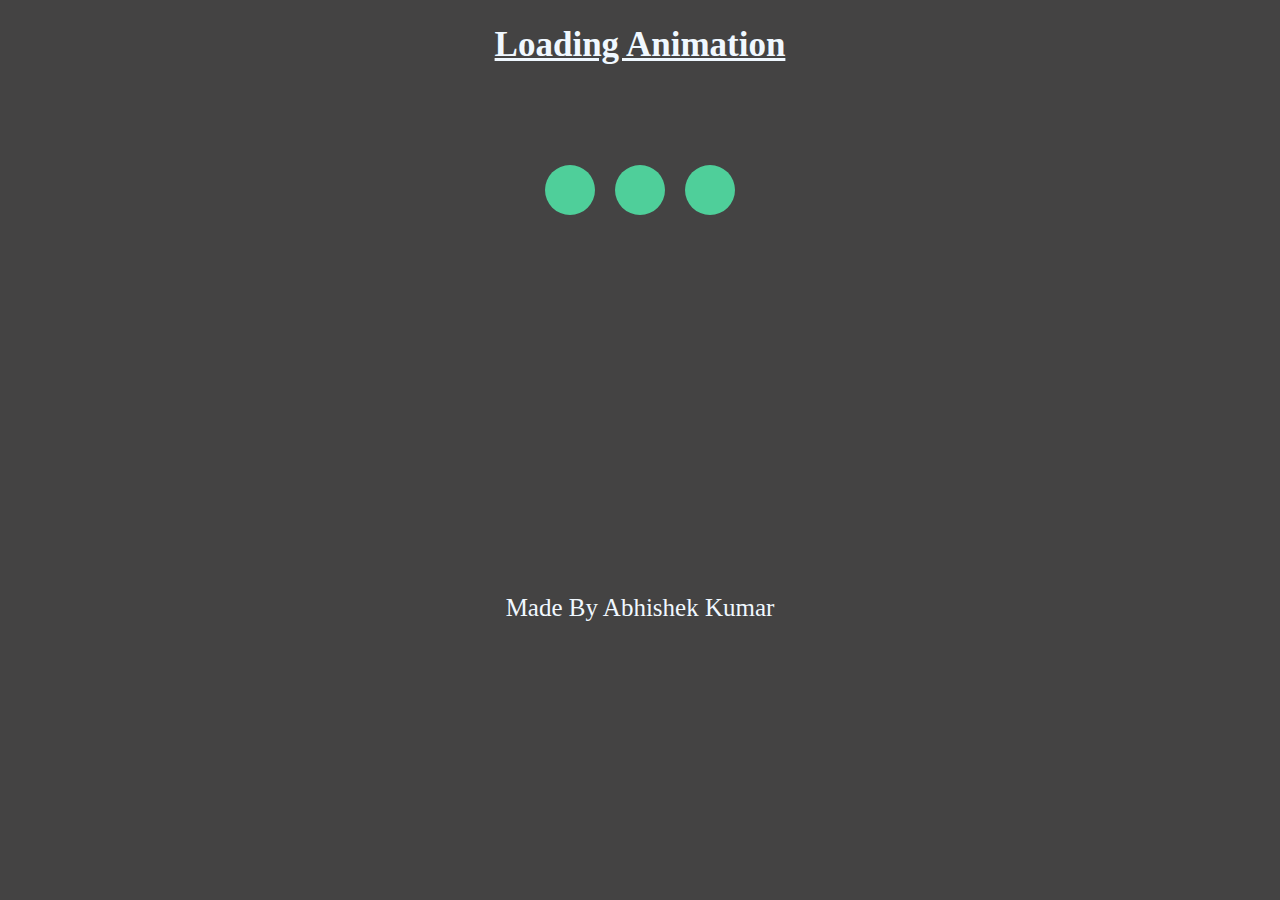
<file: day6.html>
<!DOCTYPE html>
<html lang="en">
<head>
    <meta charset="UTF-8">
    <meta name="viewport" content="width=device-width, initial-scale=1.0">
    <title>Document</title>
    <link rel="stylesheet" href="day6.css">
</head>
<body>
    <div class="name">Loading Animation</div>
    <div class="container">
        <div class="circle1"></div>
        <div class="circle2"></div>
        <div class="circle3"></div>

    </div>
    <footer>
        <div class="footer">Made By Abhishek Kumar</div>
    </footer>
    
</body>
</html>
</file>
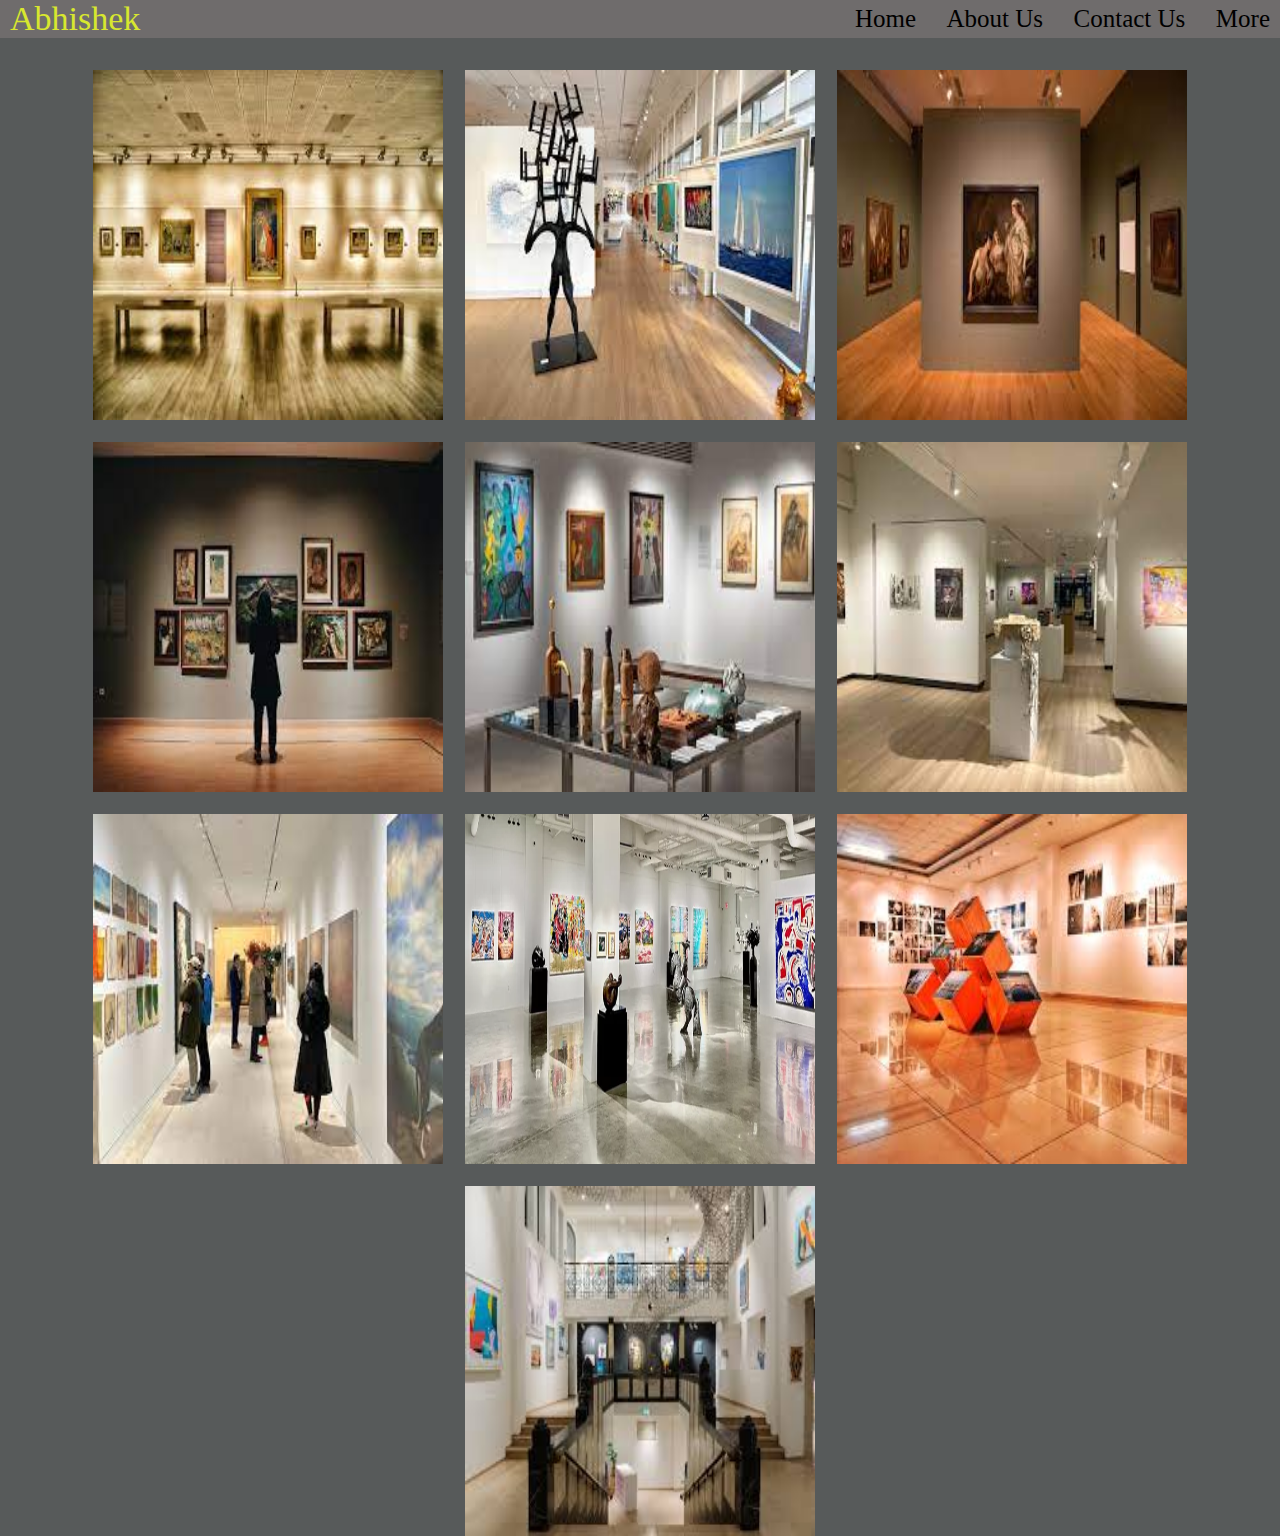
<file: day8.html>
<!DOCTYPE html>
<html lang="en">
<head>
    <meta charset="UTF-8">
    <meta name="viewport" content="width=device-width, initial-scale=1.0">
    <title>Document</title>
    <link rel="stylesheet" href="day8.css">
    <link href='https://unpkg.com/boxicons@2.1.4/css/boxicons.min.css' rel='stylesheet'>
</head>
<body>
   <header class="container">
    <a class="logo" href="#Logo">Abhishek</a>
    <i class='bx bx-menu' id="menu"></i>
    <nav class="nav">
        <a href="#home">Home</a>
        <a href="#About">About Us</a>
        <a href="#Contact">Contact Us</a>
        <a href="#More">More</a>
    </nav>
   </header>
   <main>
    <img src="day8(1).jpeg">
    <img src="day8(2).jpeg">
    <img src="day8(3).jpeg">
    <img src="day8(4).jpeg">
    <img src="day8(5).jpeg">
    <img src="day8(6).jpeg">
    <img src="day8(7).jpeg">
    <img src="day8(8).webp">
    <img src="day8(9).jpeg">
    <img src="day8(10).jpeg">

   </main>
   <script>
    var menu=document.querySelector('#menu')
    var navbar=document.querySelector('.nav')
    menu.addEventListener('click',()=>{
        menu.classList.toggle('bx-x');
        navbar.classList.toggle('active')
    })
   </script>
  
    
</body>
</html>
</file>
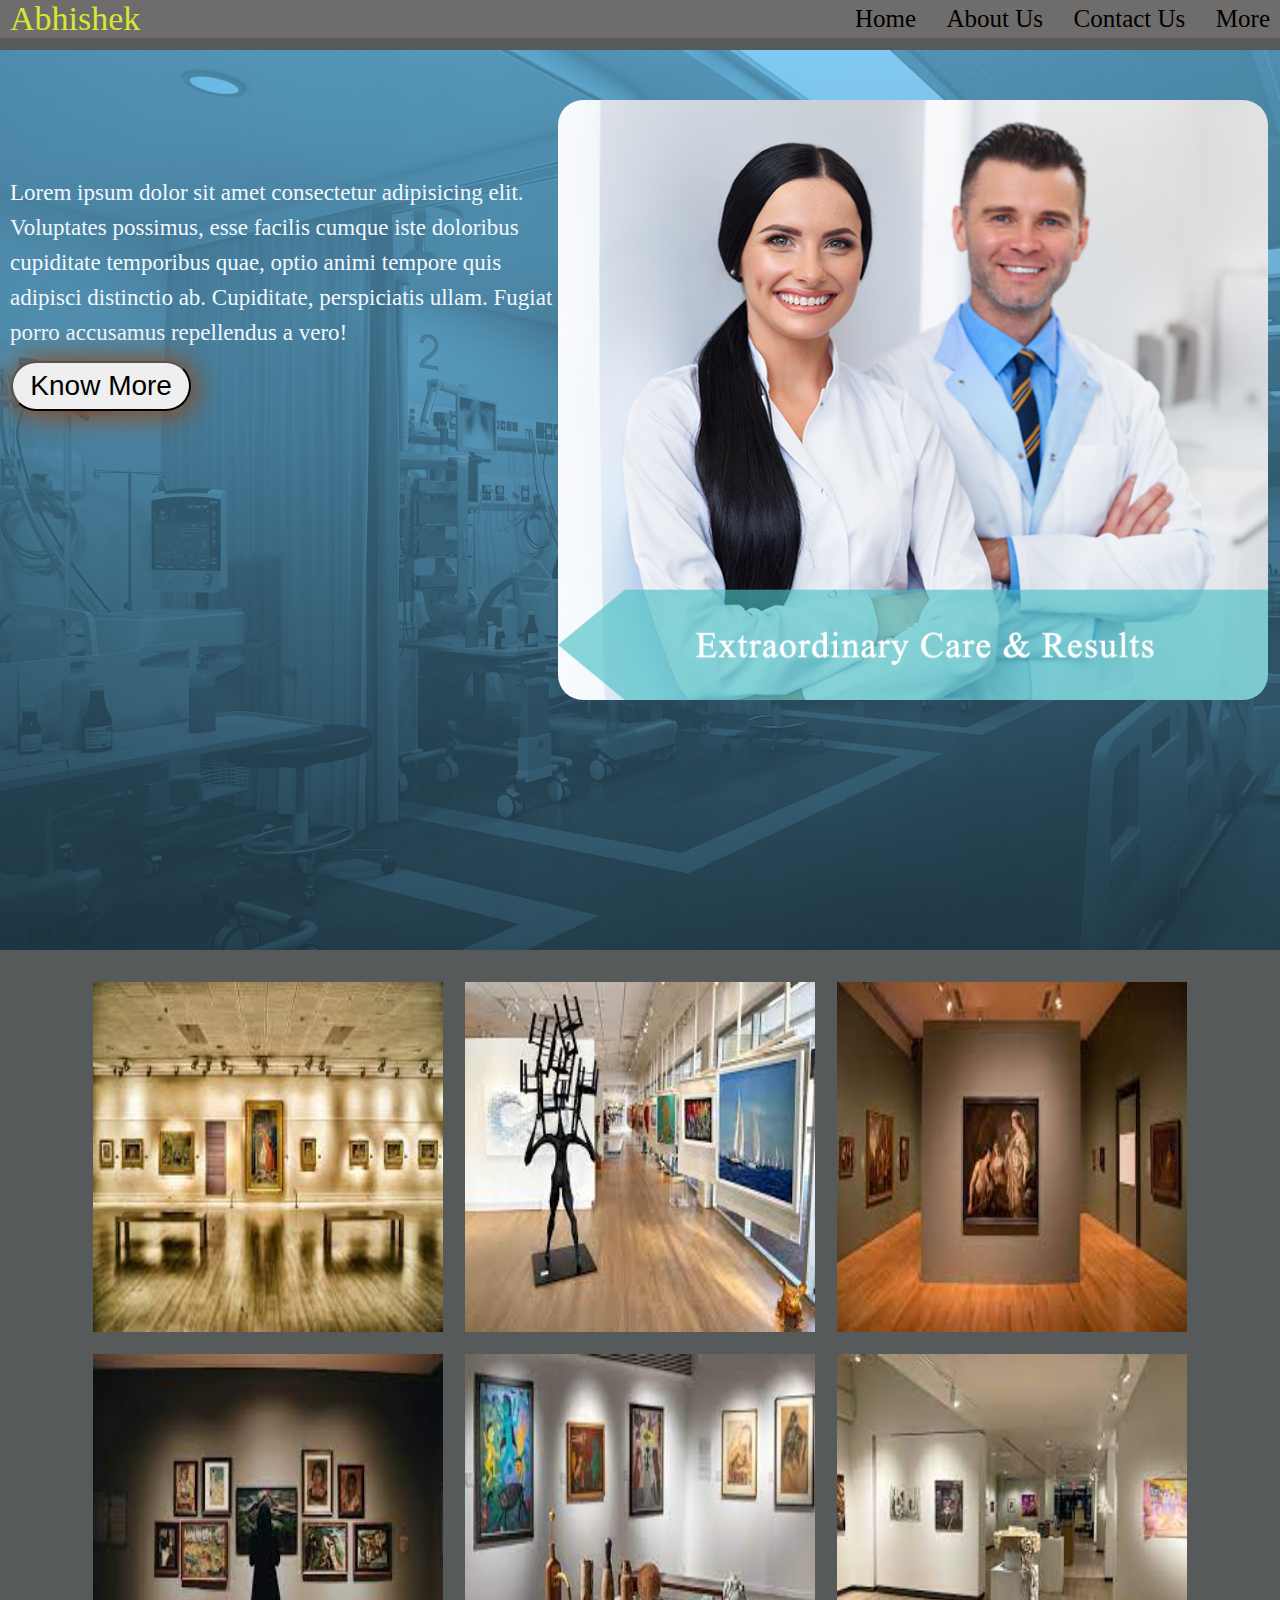
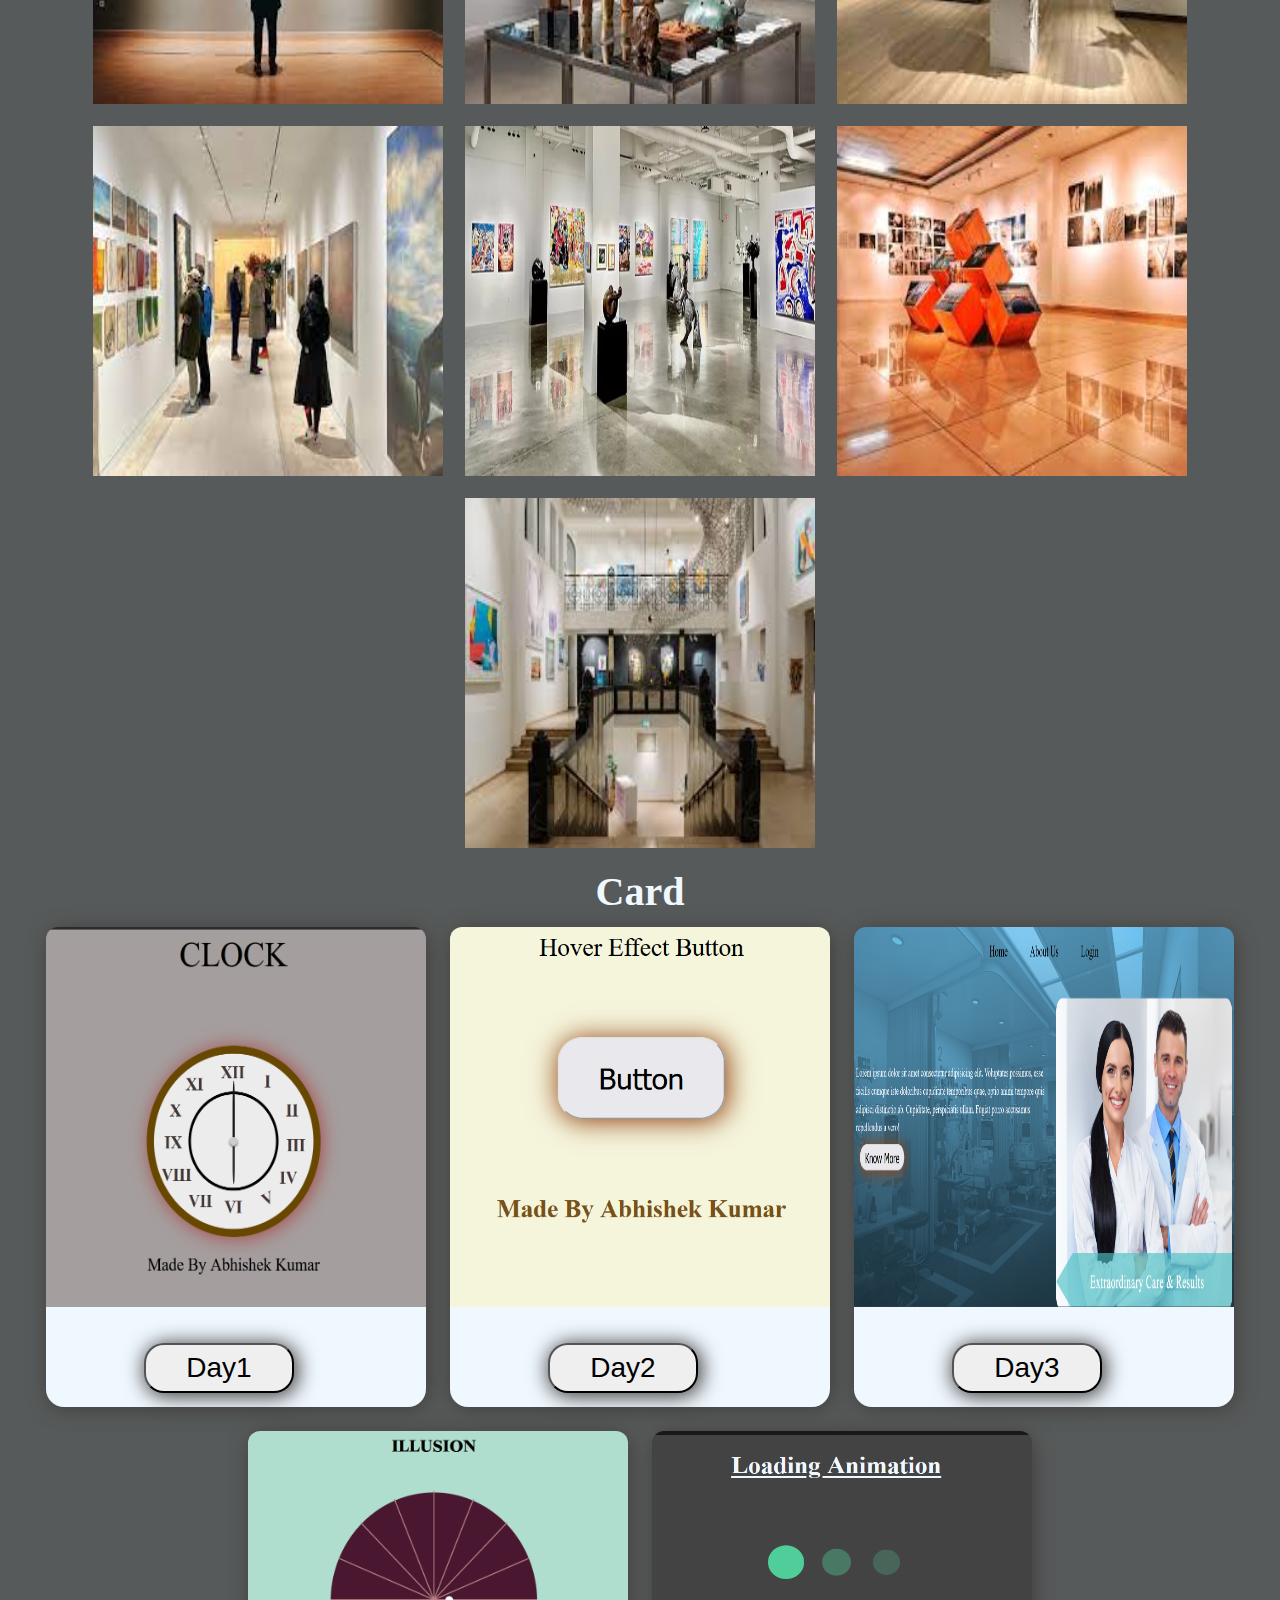
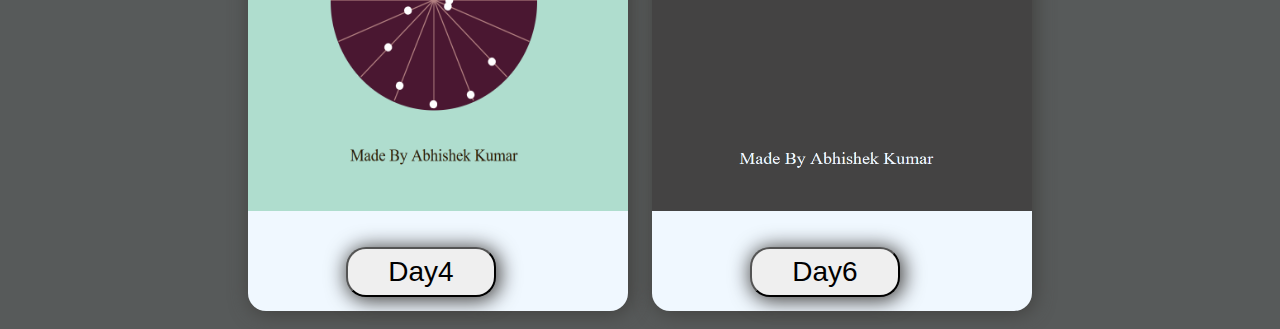
<file: day9.html>
<!DOCTYPE html>
<html lang="en">
<head>
    <meta charset="UTF-8">
    <meta name="viewport" content="width=device-width, initial-scale=1.0">
    <title>Document</title>
    <link rel="stylesheet" href="day9.css">
    <link href='https://unpkg.com/boxicons@2.1.4/css/boxicons.min.css' rel='stylesheet'>
</head>
<body>
   <header class="container">
    <a class="logo" href="#Logo">Abhishek</a>
    <i class='bx bx-menu' id="menu"></i>
    <nav class="nav">
        <a href="#home">Home</a>
        <a href="#About">About Us</a>
        <a href="#Contact">Contact Us</a>
        <a href="#More">More</a>
    </nav>
   </header>
   <main>
    <section class="medical">
        <div class="day3">
            <div class="lorem">Lorem ipsum dolor sit amet consectetur adipisicing elit. Voluptates possimus, esse facilis cumque iste doloribus cupiditate temporibus quae, optio animi tempore quis adipisci distinctio ab. Cupiditate, perspiciatis ullam. Fugiat porro accusamus repellendus a vero!</div>
            <button>Know More</button>
            </div>
           <img src="image3.jpg">
    </section>
    <section class="gallery">
    <img src="day8(1).jpeg">
    <img src="day8(2).jpeg">
    <img src="day8(3).jpeg">
    <img src="day8(4).jpeg">
    <img src="day8(5).jpeg">
    <img src="day8(6).jpeg">
    <img src="day8(7).jpeg">
    <img src="day8(8).webp">
    <img src="day8(9).jpeg">
    <img src="day8(10).jpeg">
    </section>
    
    <section class="Card">
        
        <div class="name">Card</div>
        <div class="All">
        <div class="card">
            <img src="card1.png">
            <button>Day1</button>
        </div>
        <div class="card">
            <img src="card2.png">
            <button>Day2</button>
        </div>
        <div class="card">
            <img src="card3.png">
            <button>Day3</button>
        </div>
        <div class="card">
            <img src="card4.png">
            <button>Day4</button>
        </div>
        <div class="card">
            <img src="card6.png">
            <button>Day6</button>
        </div>
    </div>

    </section>
   </main>
   <script>
    var menu=document.querySelector('#menu')
    var navbar=document.querySelector('.nav')
    menu.addEventListener('click',()=>{
        menu.classList.toggle('bx-x');
        navbar.classList.toggle('active')
    })
   </script>
  
    
</body>
</html>
</file>
<file: index.css>
body{
   background-color: #a59e9e;
   display: flex;
   flex-direction: column;
   justify-content: center;
   align-items: center;
}
.name{
   font-size: 60px;
}

.container{
   background: #ececec;
   width: 300px;
   height: 300px;
   margin: 8% auto 0;
   border-radius: 50%;
   border: 14px solid #684701;
   position: relative;
   
   box-shadow: 3px 2px 30px 1px rgb(169, 80, 80);
}

.hour-hand {
   position: absolute;
   z-index: 5;
   width: 4px;
   height: 65px;
   background: #333;
   top: 79px;
   transform-origin: 50% 72px;
   left: 50%;
   rotate: 180deg;
   margin-left: -2px;
   border-top-left-radius: 50%;
   border-top-right-radius: 50%;
 }
 
 .minute-hand {
   position: absolute;
   z-index: 6;
   width: 4px;
   height: 100px;
   background: #1b1a1a;
   top: 46px;
   left: 50%;
   margin-left: -2px;
   border-top-left-radius: 50%;
   border-top-right-radius: 50%;
   transform-origin: 50% 105px;
 }
 
 
 .dot {
   width: 14px;
   height: 14px;
   border-radius: 50%;
   background: #ccc;
   top: 0;
   left: 0;
   right: 0;
   bottom: 0;
   margin: auto;
   position: absolute;
   z-index: 10;
   box-shadow: 0 2px 4px -1px black;
 }
 

 .col{
   margin: 65px;
   height: 160px;
   width: 160px;
   border-radius: 50%;
   border: 5px solid black;
 }

 span{
   display: inline-block;
   position: absolute;
   color: #413535;
   font-size: 30px;
   font-family: 'Poiret One';
   font-weight: 700;
   z-index: 4;
   
 }
 .h12 {
   top: 15px;
   left: 45%;
   margin-left: -9px;
 }
 .h1{
   top: 30px;
   right: 80px;

  
 }
 .h2{
   top: 80px;
   right: 28px;
   
  
 }
 .h3 {
    top: 140px;
    right: 15px;
    
   }
 .h4{
     top: 195px;
     right: 30px;
     
   }
 .h5{
      top: 230px;
      right: 75px;
      rotate: -25deg;
    }
 
 .h6 {
   bottom: 20px;
   left: 46%;
   margin-left: -5px;
 }
 .h7{
   top: 235px;
   right: 190px;
 }
 .h8{
   top: 190px;
   right: 229px;
 }
 .h9 {
   left: 20px;
   top: 135px;
   
 }
 .h10{
   top: 80px;
   left: 30px;
 }
 .h11{
   top: 35px;
   left: 60px;
 }
</file>
<file: button.css>
body{
    display: flex;
    flex-direction: column;
    align-items: center;
    background-color: beige;

}
button{
    width: 200px;
    height: 100px;
    margin: 20%;
    border-radius: 30px;
    font-size: 35px;
    box-shadow: 2px 2px 30px 2px rgb(147, 67, 18);
}
.container{
    font-size: 30px;
    margin-top: 10px;
}
button:hover{
    background-color: rgb(90, 89, 86);
    color: aliceblue;
    border: none;
    
}
footer{
    font-size: 30px;
    font-weight: 800;
    color: rgb(119, 81, 25);
    text-align: center;
}
</file>
<file: day10.css>
*{
    margin: 0;
    padding: 0;
    
}
body{
    background-color: rgb(87, 90, 90);
}
.container{
    background-color: rgb(111, 108, 108);
    font-size: 18px;
    display: flex;
    justify-content: space-between;
    align-items: center;
    
}
.container a{
     
    list-style-type: none;
    text-decoration: none;
    

}
.bx{
    font-size: 36px;
    
}
#menu{
    display: none;
}
.logo{
    font-size: 34px;
    color: rgb(216, 231, 47);
    margin-left:10px ;
}
.nav a{
    color: black;
    padding-top: 45px;
    padding-left:16px;
    font-size: 25px;
    margin-right: 10px;
    
    
}
.nav:hover{
    color: rgb(214, 220, 224);
}
a:hover{
    color: aliceblue;
}
.gallery{
    display: flex;
    flex-wrap: wrap;
    gap: 22px;
    justify-content: center;
    margin-top: 32px;
    
    
}
.gallery img{
    height: 350px;
    width: 350px;
}
/*day3*/
.medical{
   
    background-image: url(./image2.jpg);
    background-color: beige;
    height: 100vh;
    background-size: 190vh;
    display: flex;
    margin-top: 12px;
    

}


.Home{
    font-size: 30px;
    margin: 23px 45px;
}


.lorem{
    font-size: 23px;
    line-height: 35px;
    color: aliceblue;
    margin-top: 125px;
    margin-left: 10px;
}
.medical img{
    margin-top: 50px;
    border-radius: 25px;
    height: 600px;
    margin-right: 12px;
    
}
button{
    width: 180px;
    height: 50px;
    margin: 2%;
    border-radius: 30px;
    font-size: 28px;
    box-shadow: 2px 2px 30px 2px rgb(147, 67, 18);
}
button:hover{
    background-color: rgb(90, 89, 86);
    color: aliceblue;
    border: none;
    
}
.All img{
    height: 380px;
    width: 380px;
    border-radius: 12px 12px 0px 0px;
   
}
.Card{
    display: flex;
    justify-content: center;
    flex-direction: column;
    margin-top: 20px;
    
}
.name{
    font-size: 40px;
    font-weight: 800;
    text-align: center;
    color: aliceblue;
}
.All{
    display: flex;
    flex-wrap: wrap;
    justify-content: center;
    align-items: center;
    
}
.card{
    height: 480px;
    width: 380px;
    background-color: aliceblue;
    margin: 12px;
    border-radius: 18px;
    box-shadow: 2px 2px 20px 0px rgb(64, 63, 61);
    
}
.card:hover{
    animation: abhi 2s infinite  forwards;
}

.card button{
    width: 150px;
    height: 50px;
    margin: 32px 98px;
    border-radius: 20px;
    font-size: 28px;
    box-shadow: 2px 2px 20px 2px rgb(66, 64, 63);
}
@keyframes abhi {
    from{
        transform:rotateY(180deg);
    }
   to{
   transform: rotateY(360deg);
   }
}
 

@media screen and (max-width:750px) {
    #menu{
        display: block;
    }
    .nav{
        position: fixed;
        top: 10%;
        left: 0;
        width: 100%;
        display:none;
        
        
    }
    .nav a{
        display:block;
        color: antiquewhite;
        padding-top: 1.5rem;
    }
    .nav.active{
        display: block;
    }
    .nav a:hover{
        background-color: black;
    }
    
}
</file>
<file: day11.css>
body{
    background-color: rgb(187, 187, 202);
    display: flex;
    flex-direction: column;
}
.badge{
    font-size: 52px;
    font-weight: 700;
    text-align: center;
    
    font-variant: small-caps;
}
.container{
    display: flex;
    flex-direction: column;
    align-items: center;
    margin-top: 155px;
   
    position: relative;
    border-top-color: rgb(56, 133, 133);
    
    
    
    
    
    
    
   
    
    
    
    
}
.saffron{
    background-color: orange;
    height: 90px;
    width: 250px;
    box-shadow: 2px 3px 4px 0px;
    opacity: 5;
    
}
.white{
    background-color: aliceblue;
    box-shadow: 2px 3px 4px 0px;
    height: 90px;
    width: 250px;
    opacity: 5;
}
.green{
    background-color: green;
    box-shadow: 2px 3px 4px 0px;
    opacity: 5;
    height: 90px;
    width: 250px;
}
.dot {
    width: 15px;
    height: 15px;
    border-radius: 50%;
    background: #01167a;
    top: 0px;
    left: 0;
    right: 0;
    bottom: 0;
    margin: auto;
    position: absolute;
    z-index: 10;
    box-shadow: 0 2px 4px -1px black;
  }
  
  .chakra{
    margin: 25px 100px;
    background: #efecef;
    width: 40px;
    height: 40px;
    border-radius:50%;
    border:1px solid blue;
    position: relative;
  }
  .line{
    height: 2px;
    width: 40px;
    background: #0c2fbc;
    position: absolute;
    top:49%;
  }
  .line1{
    transform: rotate(0deg);
  }
  .line2{
    transform: rotate(15deg);
  }
  .line3{
    transform: rotate(30deg);
  }
 .line4{
    transform: rotate(45deg);
 }
 .line5{
    transform: rotate(60deg);
 }
 .line6{
    transform: rotate(75deg);
 }
 .line7{
    transform: rotate(90deg);
 }
 .line8{
    transform: rotate(105deg);
 }
 .line9{
    transform: rotate(120deg);
 }
 .line10{
    transform: rotate(135deg);
 }
 .line11{
    transform: rotate(150deg);
 }
 .line12{
    transform: rotate(165deg);
 }
 .name{
    font-size: 30px;
    font-weight: 700;
    text-align: center;
    margin-top: 80px;
 }
</file>
<file: day12.css>
*{
    margin: 0;
    padding: 0;
    
}
body{
    background-color: rgb(87, 90, 90);
}
.container{
    background-color: rgb(111, 108, 108);
    font-size: 18px;
    display: flex;
    justify-content: space-between;
    align-items: center;
    
}
.container a{
     
    list-style-type: none;
    text-decoration: none;
    

}
.bx{
    font-size: 36px;
    
}
#menu{
    display: none;
}
.logo{
    font-size: 34px;
    color: rgb(216, 231, 47);
    margin-left:10px ;
}
.nav a{
    color: black;
    padding-top: 45px;
    padding-left:16px;
    font-size: 25px;
    margin-right: 10px;
    
    
}
.nav:hover{
    color: rgb(214, 220, 224);
}
a:hover{
    color: aliceblue;
}
.gallery{
    display: flex;
    flex-wrap: wrap;
    gap: 22px;
    justify-content: center;
    margin-top: 32px;
    
    
}
.gallery img{
    height: 350px;
    width: 350px;
}
/*day3*/
.medical{
   
    background-image: url(./image2.jpg);
    background-color: beige;
    height: 100vh;
    background-size: 190vh;
    display: flex;
    margin-top: 12px;
    

}


.Home{
    font-size: 30px;
    margin: 23px 45px;
}


.lorem{
    font-size: 23px;
    line-height: 35px;
    color: aliceblue;
    margin-top: 125px;
    margin-left: 10px;
}
.medical img{
    margin-top: 50px;
    border-radius: 25px;
    height: 600px;
    margin-right: 12px;
    
}
button{
    width: 180px;
    height: 50px;
    margin: 2%;
    border-radius: 30px;
    font-size: 28px;
    box-shadow: 2px 2px 30px 2px rgb(147, 67, 18);
}
button:hover{
    background-color: rgb(90, 89, 86);
    color: aliceblue;
    border: none;
    
}
.All img{
    height: 380px;
    width: 380px;
    border-radius: 12px 12px 0px 0px;
   
}
.Card{
    display: flex;
    
    justify-content: center;
    flex-direction: column;
    margin-top: 20px;
    
}
.name{
    font-size: 40px;
    font-weight: 800;
    text-align: center;
    color: aliceblue;
}

.All{
    width: 100%; 
    overflow-x: auto;
   
    white-space: nowrap;
    border: 1px solid #ccc;
    margin: 20px;
    padding: 10px;
    display: flex;
}


.card{
    display: flex;
    flex-direction: column;
    height: 480px;
    width:380px;
    background-color: aliceblue;
    margin: 12px;
    border-radius: 18px;
    box-shadow: 2px 2px 20px 0px rgb(64, 63, 61);
    
}
.card:hover{
    animation: abhi 2s   forwards;
}

.card button{
    width: 150px;
    height: 50px;
    margin: 32px 98px;
    border-radius: 20px;
    font-size: 28px;
    box-shadow: 2px 2px 20px 2px rgb(66, 64, 63);
}
@keyframes abhi {
    from{
        transform:rotateY(180deg);
    }
   to{
   transform: rotateY(360deg);
   }
}
 

@media screen and (max-width:750px) {
    #menu{
        display: block;
    }
    .nav{
        position: fixed;
        top: 10%;
        left: 0;
        width: 100%;
        display:none;
        
        
    }
    .nav a{
        display:block;
        color: antiquewhite;
        padding-top: 1.5rem;
    }
    .nav.active{
        display: block;
    }
    .nav a:hover{
        background-color: black;
    }
    
}
</file>
<file: day13.css>
*{
    margin: 0;
    padding: 0;
    
}
body{
    background-color: rgb(87, 90, 90);
}
.container{
    background-color: rgb(111, 108, 108);
    font-size: 18px;
    display: flex;
    justify-content: space-between;
    align-items: center;
    
}
.container a{
     
    list-style-type: none;
    text-decoration: none;
    

}
.bx{
    font-size: 36px;
    
}
#menu{
    display: none;
}
.logo{
    font-size: 34px;
    color: rgb(216, 231, 47);
    margin-left:10px ;
}
.nav a{
    color: black;
    padding-top: 45px;
    padding-left:16px;
    font-size: 25px;
    margin-right: 10px;
    
    
}
section{
    gap: 45px;
}
.nav:hover{
    color: rgb(214, 220, 224);
}
a:hover{
    color: aliceblue;
}
.Gallery{
    display: flex;
    flex-wrap: wrap;
    justify-content: center;
    gap: 15px;
    margin-top: 24px;
    
    
    
    
}
.Gallery img{
    height: 350px;
    width: 350px;
}
/*day3*/
.medical{
   
    background-image: url(./image2.jpg);
    background-color: beige;
    height: 100vh;
    background-size: 190vh;
    display: flex;
    flex-wrap: wrap;
    justify-content: space-around;
    margin-top: 12px;
    

}


.Home{
    font-size: 30px;
    margin: 23px 45px;
}


.lorem{
    font-size: 23px;
    line-height: 35px;
    color: aliceblue;
    margin-top: 125px;
    margin-left: 10px;
}
.medical img{
    margin-top: 50px;
    border-radius: 25px;
    height: 400px;
    
    margin-right: 12px;
    
}
button{
    width: 180px;
    height: 50px;
    margin: 2%;
    border-radius: 30px;
    font-size: 28px;
    box-shadow: 2px 2px 30px 2px rgb(147, 67, 18);
}
button:hover{
    background-color: rgb(90, 89, 86);
    color: aliceblue;
    border: none;
    
}
.All img{
    height: 380px;
    width: 380px;
    border-radius: 12px 12px 0px 0px;
   
}
.Card{
    display: flex;
    
    justify-content: center;
    flex-direction: column;
    margin-top: 20px;
    
}
.name{
    font-size: 40px;
    font-weight: 800;
    text-align: center;
    color: aliceblue;
}

.All{
    width: 100%; 
    overflow-x: auto;
   
    white-space: nowrap;
    border: 1px solid #ccc;
    margin: 20px;
    padding: 10px;
    display: flex;
}


.card{
    display: flex;
    flex-direction: column;
    height: 480px;
    width:380px;
    background-color: aliceblue;
    margin: 12px;
    border-radius: 18px;
    box-shadow: 2px 2px 20px 0px rgb(64, 63, 61);
    
}
.card:hover{
    animation: abhi 2s   forwards;
}

.card button{
    width: 150px;
    height: 50px;
    margin: 32px 98px;
    border-radius: 20px;
    font-size: 28px;
    box-shadow: 2px 2px 20px 2px rgb(66, 64, 63);
}
@keyframes abhi {
    from{
        transform:rotateY(180deg);
    }
   to{
   transform: rotateY(360deg);
   }
}
 

@media screen and (max-width:750px) {
    #menu{
        display: block;
    }
    .nav{
        position: fixed;
        top: 10%;
        left: 0;
        width: 100%;
        display:none;
        
        
    }
    .nav a{
        display:block;
        color: antiquewhite;
        padding-top: 1.5rem;
    }
    .nav.active{
        display: block;
    }
    .nav a:hover{
        background-color: black;
    }
    
}
.Contact{
    background-color: blue;
    display: flex;
    flex-direction: column;
    text-align: center;
    gap: 15px;
    color: rgb(234, 234, 223);
    
}
.info{
    display: flex;
    flex-direction: column;
    text-align: center;
    gap: 15px;
    font-size: 18px;
    margin: 4px, 4px;
    justify-content: center;
    width: 500px;
    height: 80px;
    overflow-x: hidden;
    overflow-y: auto;
    

}
.contact{
    font-size: 30px;
    font-weight: 800;
    color: rgb(219, 179, 68);
   
}
</file>
<file: day14.css>
*{
    margin: 0;
    padding: 0;
    
}
body{
    background-color:#3D3B40;
    display: flex;
    flex-direction: column;
    overflow-y: auto;
    overflow-x: hidden;
}
.container{
    background-color: rgb(111, 108, 108);
    
    font-size: 18px;
    display: flex;
    justify-content: space-between;
    align-items: center;
    
}
.container a{
     
    list-style-type: none;
    text-decoration: none;
    

}
.bx{
    font-size: 36px;
    
}
#menu{
    display: none;
}
.logo{
    font-size: 34px;
    color: rgb(216, 231, 47);
    margin-left:10px ;
}
.nav a{
    color: black;
    padding-top: 45px;
    padding-left:16px;
    font-size: 25px;
    margin-right: 10px;
    
    
}
section{
    gap: 45px;
}
.nav:hover{
    color: rgb(214, 220, 224);
}
a:hover{
    color: aliceblue;
}
.Gallery{
    display: flex;
    flex-wrap: wrap;
    justify-content: center;
    gap: 15px;
    margin-top: 24px;
    
    
    
    
}
.Gallery img{
    height: 350px;
    width: 350px;
}
/*day3*/
.medical{
   
    background-image: url(./image2.jpg);
    background-color: beige;
    height: 100vh;
    
    background-size: 190vh;
    display: flex;
    flex-wrap: wrap;
    justify-content: space-around;
    margin-top: 12px;
    

}
@media screen and (max-width:700px) {
    .medical{
        height: 155vh;
    }
    .medical img{
        height:400px;
        
    }
    
}


.Home{
    font-size: 30px;
    margin: 23px 45px;
}


.lorem{
    font-size: 23px;
    line-height: 35px;
    color: aliceblue;
    margin-top: 125px;
    margin-left: 10px;
}
.medical img{
    margin-top: 50px;
    border-radius: 25px;
    height: 600px;
    
    margin-right: 22px;
    
}
button{
    width: 180px;
    height: 50px;
    margin: 2%;
    border-radius: 30px;
    font-size: 28px;
    box-shadow: 2px 2px 30px 2px rgb(147, 67, 18);
}
button:hover{
    background-color: rgb(90, 89, 86);
    color: aliceblue;
    border: none;
    
}
.All img{
    height: 380px;
    width: 380px;
    border-radius: 12px 12px 0px 0px;
   
}
.Card{
    display: flex;
    
    justify-content: center;
    flex-direction: column;
    margin-top: 20px;
    
}
.name{
    font-size: 40px;
    font-weight: 800;
    text-align: center;
    color: aliceblue;
}

.All{
    width: 100%; 
    overflow-x: auto;
   
    white-space: nowrap;
    border: 1px solid #ccc;
    margin: 20px 1px;
    padding: 10px;
    display: flex;
}


.card{
    display: flex;
    flex-direction: column;
    height: 480px;
    width:380px;
    background-color: aliceblue;
    margin: 12px;
    border-radius: 18px;
    box-shadow: 2px 2px 20px 0px rgb(64, 63, 61);
    
}
.card:hover{
    animation: abhi2 2s   forwards;
}

.card button{
    width: 150px;
    height: 50px;
    margin: 32px 98px;
    border-radius: 20px;
    font-size: 28px;
    box-shadow: 2px 2px 20px 2px rgb(66, 64, 63);
}
@keyframes abhi2 {
    from{
        transform:rotateY(180deg);
    }
   to{
   transform: rotateY(360deg);
   }
}
 

@media screen and (max-width:750px) {
    #menu{
        display: block;
    }
    .nav{
        position: fixed;
        top: 10%;
        left: 0;
        width: 100%;
        display:none;
        
        
    }
    .nav a{
        display:block;
        color: antiquewhite;
        padding-top: 1.5rem;
    }
    .nav.active{
        display: block;
    }
    .nav a:hover{
        background-color: black;
    }
    
}
.Contact{
    background-color: blue;
    display: flex;
    flex-direction: column;
    text-align: center;
    gap: 15px;
    color: rgb(234, 234, 223);
    
}
.info{
    display: flex;
    flex-direction: column;
    text-align: center;
    gap: 15px;
    font-size: 18px;
    margin: 4px, 4px;
    justify-content: center;
    width: 500px;
    height: 80px;
    overflow-x: hidden;
    overflow-y: auto;
    width: 70%; 
   
   
    white-space: nowrap;
    border: 1px solid #ccc;
    margin: 30px;
    padding: 40px;
  
    

}

.contact{
    font-size: 30px;
    font-weight: 800;
    color: rgb(219, 179, 68);
   
}
/* day1 */
.day1{
    background-color: #a59e9e;
    display: flex;
    flex-direction: column;
    justify-content: center;
    align-items: center;
    margin-bottom: 12px;
}
.name{
    font-size: 60px;
 }
.containerday1{
    background: #ececec;
    width: 300px;
    height: 300px;
    margin: 8% auto 0;
    border-radius: 50%;
    border: 14px solid #684701;
    position: relative;
    box-shadow: 3px 2px 30px 1px rgb(169, 80, 80);
    margin-bottom: 25px;
 }
 
 .hour-hand {
    position: absolute;
    z-index: 5;
    width: 4px;
    height: 65px;
    background: #333;
    top: 79px;
    transform-origin: 50% 72px;
    left: 50%;
    rotate: 180deg;
    margin-left: -2px;
    border-top-left-radius: 50%;
    border-top-right-radius: 50%;
  }
  
  .minute-hand {
    position: absolute;
    z-index: 6;
    width: 4px;
    height: 100px;
    background: #1b1a1a;
    top: 46px;
    left: 50%;
    margin-left: -2px;
    border-top-left-radius: 50%;
    border-top-right-radius: 50%;
    transform-origin: 50% 105px;
  }
  
  
  .dot {
    width: 14px;
    height: 14px;
    border-radius: 50%;
    background: #ccc;
    top: 0;
    left: 0;
    right: 0;
    bottom: 0;
    margin: auto;
    position: absolute;
    z-index: 10;
    box-shadow: 0 2px 4px -1px black;
  }
  
 
  .col{
    margin: 65px;
    height: 160px;
    width: 160px;
    border-radius: 50%;
    border: 5px solid black;
  }
 
  span{
    display: inline-block;
    position: absolute;
    color: #413535;
    font-size: 30px;
    font-family: 'Poiret One';
    font-weight: 700;
    z-index: 4;
    
  }
  .h12 {
    top: 15px;
    left: 45%;
    margin-left: -9px;
  }
  .h1{
    top: 30px;
    right: 80px;
 
   
  }
  .h2{
    top: 80px;
    right: 28px;
    
   
  }
  .h3 {
     top: 140px;
     right: 15px;
     
    }
  .h4{
      top: 195px;
      right: 30px;
      
    }
  .h5{
       top: 230px;
       right: 75px;
       rotate: -25deg;
     }
  
  .h6 {
    bottom: 20px;
    left: 46%;
    margin-left: -5px;
  }
  .h7{
    top: 235px;
    right: 190px;
  }
  .h8{
    top: 190px;
    right: 229px;
  }
  .h9 {
    left: 20px;
    top: 135px;
    
  }
  .h10{
    top: 80px;
    left: 30px;
  }
  .h11{
    top: 35px;
    left: 60px;
  }
  /*day2*/
  .day2{
    display: flex;
    flex-direction: column;
    align-items: center;
    background-color: beige;
  }
  button{
    width: 200px;
    height: 100px;
    margin: 20%;
    border-radius: 30px;
    font-size: 35px;
    box-shadow: 2px 2px 30px 2px rgb(147, 67, 18);
}
.containerday2{
    font-size: 30px;
    margin-top: 10px;
}
button:hover{
    background-color: rgb(90, 89, 86);
    color: aliceblue;
    border: none;
    
}
/*day4*/
.day4{
    background-color: rgb(175, 221, 206);
    display: flex;
    flex-direction: column;
    align-items: center;
    margin-top: 12px;
}
.head{
    font-size: 44px;
    font-variant: small-caps;
    font-weight: 800;
}
.containerday4{
    margin: 65px;
    background: #4a1731;
    width: 400px;
    height: 400px;
    border-radius:50%;
    border:1px solid solid;
    position: relative;
}

.line{
    height: 2px;
    width: 400px;
    background: #b58383;
    position: absolute;
    top:49%;
  }
  .index2{
    transform:rotate(22.50deg);
  }
  .index3{
    transform:rotate(45deg);
  }
  .index4{
    transform:rotate(67.5deg);
  }
  .index5{
    transform:rotate(90deg);
  }
  .index6{
    transform:rotate(112.50deg);
  }
  .index7{
    transform:rotate(135deg);
  }
  .index8{
    transform:rotate(157.50deg);
  }
  .line::after{
      z-index: 1;
      top: -6px;
      left: 1px;
      width: 15px;
      height: 15px;
      content: "";
      background: #fff;
      border-radius: 50%;
      position: absolute;
      animation-name: abhi;
      animation-duration: 2s;
      animation-timing-function: ease-in-out;
      animation-delay: 1s;
      animation-iteration-count: infinite;
      animation-direction: alternate;
  }
  .line.index-2::after{
      animation-name: abhi;
      animation-delay: 1.25s;
  }
  @keyframes abhi{
    from{
      transform:translateX(0px);
    }
    to{
      transform:translateX(385px);
    }
  }
  .line.index3::after{
    animation-name:abhi;
      animation-delay: 1.5s;
  }
  .line.index4::after{
    animation-name:abhi;
      animation-delay: 1.75s;
  }
  .line.index5::after{
    animation-name:abhi;
      animation-delay: 2s;
  }
  .line.index6::after{
    animation-name:abhi;
      animation-delay: 2.25s;
  }
  .line.index7::after{
    animation-name:abhi;
      animation-delay: 2.5s;
  }
  .line.index8::after{
      animation-name:abhi;
      animation-delay: 2.75s;
  }
  /*day6*/
  .day6{
    background-color: rgb(68, 67, 67);
    margin-top: 12px;
  }
  .name{
    font-size: 35px;
    color: aliceblue;
    text-align: center;
    margin-top: 25px;
    font-weight: 800;
    text-decoration: underline;
}
.containerday6{
    display: flex;
    margin-top: 80px;
    align-items: center;
    justify-content: center;
    gap: 12px;
    margin-bottom: 10px;
    padding-bottom: 25px;
    
}
.circle1{
    background-color: rgb(79, 207, 154);
    height: 50px;
    width: 50px;
    border-radius: 50%;
    animation: pulse .4s ease 0s infinite alternate;
}
.circle2{
    margin-left: 20px;
    background-color: rgb(79, 207, 154);
    height: 50px;
    width: 50px;
    border-radius: 50%;
    animation: pulse .4s ease .2s infinite alternate;

}
.circle3{
    
    margin-left: 20px;
    background-color:rgb(79, 207, 154);
    height: 50px;
    width: 50px;
    border-radius: 50%;
    animation: pulse .4s ease .4s infinite alternate;
}

@keyframes pulse {
    from {
      opacity: 1;
      transform: scale(1);
    }
    to {
      opacity: .25;
      transform: scale(.75);
    }
  }
</file>
<file: day3.css>
body{
   
    background-image: url(./image2.jpg);
    background-color: beige;
    height: 100vh;
    background-size: 190vh;

}
header{
    display: flex;
    justify-content:center;
    
    
}
main{
    display: flex;
    justify-content:space-between;
    margin-top: 50px;
}
.Home{
    font-size: 30px;
    margin: 23px 45px;
}
.Home:hover{
    color: aliceblue;
}
.About{
    margin: 23px 45px;
    font-size: 30px;
}
.About:hover{
    color: aliceblue;
}
.Login{
    margin: 23px 45px;
    font-size: 30px;
}
.Login:hover{
    color: aliceblue;
}
.lorem{
    font-size: 23px;
    line-height: 35px;
    color: aliceblue;
    margin-top: 125px;
}
img{
    border-radius: 25px;
    height: 600px;
    
}
button{
    width: 180px;
    height: 50px;
    margin: 2%;
    border-radius: 30px;
    font-size: 28px;
    box-shadow: 2px 2px 30px 2px rgb(147, 67, 18);
}
button:hover{
    background-color: rgb(90, 89, 86);
    color: aliceblue;
    border: none;
    
}
</file>
<file: day5.css>
body{
   
    background-image: url(./image2.jpg);
    background-color: beige;
    height: 100vh;
    background-size: 190vh;

}
header{
    display: flex;
    justify-content:center;

    
    
}
.header2{
    display: flex;
    flex-direction: row;
}
main{
    display: flex;
    justify-content:space-between;
    margin-top: 50px;
}
.Abhi{
    font-size:40px;
    font-weight: 800;
    margin: 15px 0px;
    color: rgb(142, 21, 110);
   

}
.illusion{
    font-size: 30px;
    margin: 23px 45px;
}
.illusion:hover{
    color: #fff;
}
.Clock{
    font-size: 30px;
    margin: 23px 45px;
}
.Clock:hover{
    color: #ececec;
}
.Home{
    font-size: 30px;
    margin: 23px 45px;
}
.Home:hover{
    color: aliceblue;
}
.About{
    margin: 23px 45px;
    font-size: 30px;
}
.About:hover{
    color: aliceblue;
}
.Login{
    margin: 23px 45px;
    font-size: 30px;
}
.Login:hover{
    color: aliceblue;
}
.lorem{
    font-size: 23px;
    line-height: 35px;
    color: aliceblue;
    margin-top: 125px;
}
img{
    border-radius: 25px;
    height: 600px;
    
}
button{
    width: 180px;
    height: 50px;
    margin: 2%;
    border-radius: 30px;
    font-size: 28px;
    box-shadow: 2px 2px 30px 2px rgb(147, 67, 18);
}
button:hover{
    background-color: rgb(90, 89, 86);
    color: aliceblue;
    border: none;
    
}
.day4{
margin-top: 15px;
background-color: rgb(175, 221, 206);
display: flex;
flex-direction: column;
align-items: center;
}
.head{
font-size: 44px;
font-variant: small-caps;
font-weight: 800;
}
.container3{
margin: 65px;
background: #4a1731;
width: 400px;
height: 400px;
border-radius:50%;
border:1px solid solid;
position: relative;
}

.line{
height: 2px;
width: 400px;
background: #b58383;
position: absolute;
top:49%;
}
.index2{
transform:rotate(22.50deg);
}
.index3{
transform:rotate(45deg);
}
.index4{
transform:rotate(67.5deg);
}
.index5{
transform:rotate(90deg);
}
.index6{
transform:rotate(112.50deg);
}
.index7{
transform:rotate(135deg);
}
.index8{
transform:rotate(157.50deg);
}
.line::after{
  z-index: 1;
  top: -6px;
  left: 1px;
  width: 15px;
  height: 15px;
  content: "";
  background: #fff;
  border-radius: 50%;
  position: absolute;
  animation-name: abhi;
  animation-duration: 2s;
  animation-timing-function: ease-in-out;
  animation-delay: 1s;
  animation-iteration-count: infinite;
  animation-direction: alternate;
}
.line.index-2::after{
  animation-name: abhi;
  animation-delay: 1.25s;
}
@keyframes abhi{
from{
  transform:translateX(0px);
}
to{
  transform:translateX(385px);
}
}
.line.index3::after{
animation-name:abhi;
  animation-delay: 1.5s;
}
.line.index4::after{
animation-name:abhi;
  animation-delay: 1.75s;
}
.line.index5::after{
animation-name:abhi;
  animation-delay: 2s;
}
.line.index6::after{
animation-name:abhi;
  animation-delay: 2.25s;
}
.line.index7::after{
animation-name:abhi;
  animation-delay: 2.5s;
}
.line.index8::after{
  animation-name:abhi;
  animation-delay: 2.75s;
}
section .clock{
background-color: #a59e9e;
display: flex;
flex-direction: column;
justify-content: center;
align-items: center;
}
.name{
text-align: center;
font-size: 60px;
color: #fff;
}

.container5{
background: #ececec;
width: 300px;
height: 300px;
margin: 8% auto 0;
border-radius: 50%;
border: 14px solid #684701;
position: relative;

box-shadow: 3px 2px 30px 1px rgb(169, 80, 80);
}

.hour-hand {
position: absolute;
z-index: 5;
width: 4px;
height: 65px;
background: #333;
top: 79px;
transform-origin: 50% 72px;
left: 50%;
rotate: 180deg;
margin-left: -2px;
border-top-left-radius: 50%;
border-top-right-radius: 50%;
}

.minute-hand {
position: absolute;
z-index: 6;
width: 4px;
height: 100px;
background: #1b1a1a;
top: 46px;
left: 50%;
margin-left: -2px;
border-top-left-radius: 50%;
border-top-right-radius: 50%;
transform-origin: 50% 105px;
}


.dot {
width: 14px;
height: 14px;
border-radius: 50%;
background: #ccc;
top: 0;
left: 0;
right: 0;
bottom: 0;
margin: auto;
position: absolute;
z-index: 10;
box-shadow: 0 2px 4px -1px black;
}


.col{
margin: 65px;
height: 160px;
width: 160px;
border-radius: 50%;
border: 5px solid black;
}

span{
display: inline-block;
position: absolute;
color: #413535;
font-size: 30px;
font-family: 'Poiret One';
font-weight: 700;
z-index: 4;

}
.h12 {
top: 15px;
left: 45%;
margin-left: -9px;
}
.h1{
top: 30px;
right: 80px;


}
.h2{
top: 80px;
right: 28px;


}
.h3 {
top: 140px;
right: 15px;

}
.h4{
 top: 195px;
 right: 30px;
 
}
.h5{
  top: 230px;
  right: 75px;
  rotate: -25deg;
}

.h6 {
bottom: 20px;
left: 46%;
margin-left: -5px;
}
.h7{
top: 235px;
right: 190px;
}
.h8{
top: 190px;
right: 229px;
}
.h9 {
left: 20px;
top: 135px;

}
.h10{
top: 80px;
left: 30px;
}
.h11{
top: 35px;
left: 60px;
}
</file>
<file: day6.css>
body{
    background-color: rgb(68, 67, 67);
}
.name{
    font-size: 35px;
    color: aliceblue;
    text-align: center;
    margin-top: 25px;
    font-weight: 800;
    text-decoration: underline;
}
.container{
    display: flex;
    margin-top: 100px;
    align-items: center;
    justify-content: center;
    
}
.circle1{
    background-color: rgb(79, 207, 154);
    height: 50px;
    width: 50px;
    border-radius: 50%;
    animation: pulse .4s ease 0s infinite alternate;
}
.circle2{
    margin-left: 20px;
    background-color: rgb(79, 207, 154);
    height: 50px;
    width: 50px;
    border-radius: 50%;
    animation: pulse .4s ease .2s infinite alternate;

}
.circle3{
    
    margin-left: 20px;
    background-color:rgb(79, 207, 154);
    height: 50px;
    width: 50px;
    border-radius: 50%;
    animation: pulse .4s ease .4s infinite alternate;
}
.footer{
    font-size: 25px;
    margin-top: 30%;
    text-align: center;
    color: aliceblue;
}
@keyframes pulse {
    from {
      opacity: 1;
      transform: scale(1);
    }
    to {
      opacity: .25;
      transform: scale(.75);
    }
  }
</file>
<file: day8.css>
*{
    margin: 0;
    padding: 0;
    
}
body{
    background-color: rgb(87, 90, 90);
}
.container{
    background-color: rgb(111, 108, 108);
    font-size: 18px;
    display: flex;
    justify-content: space-between;
    align-items: center;
    
}
.container a{
     
    list-style-type: none;
    text-decoration: none;
    

}
.bx{
    font-size: 36px;
    
}
#menu{
    display: none;
}
.logo{
    font-size: 34px;
    color: rgb(216, 231, 47);
    margin-left:10px ;
}
.nav a{
    color: black;
    padding-top: 45px;
    padding-left:16px;
    font-size: 25px;
    margin-right: 10px;
    
    
}
.nav:hover{
    color: rgb(214, 220, 224);
}
a:hover{
    color: aliceblue;
}
main{
    display: flex;
    flex-wrap: wrap;
    gap: 22px;
    justify-content: center;
    margin-top: 32px;
    
    
}
img{
    height: 350px;
    width: 350px;
}
@media screen and (max-width:750px) {
    #menu{
        display: block;
    }
    .nav{
        position: fixed;
        top: 10%;
        left: 0;
        width: 100%;
        display:none;
        
        
    }
    .nav a{
        display:block;
        color: antiquewhite;
        padding-top: 1.5rem;
    }
    .nav.active{
        display: block;
    }
    .nav a:hover{
        background-color: black;
    }
    
}
</file>
<file: day9.css>
*{
    margin: 0;
    padding: 0;
    
}
body{
    background-color: rgb(87, 90, 90);
}
.container{
    background-color: rgb(111, 108, 108);
    font-size: 18px;
    display: flex;
    justify-content: space-between;
    align-items: center;
    
}
.container a{
     
    list-style-type: none;
    text-decoration: none;
    

}
.bx{
    font-size: 36px;
    
}
#menu{
    display: none;
}
.logo{
    font-size: 34px;
    color: rgb(216, 231, 47);
    margin-left:10px ;
}
.nav a{
    color: black;
    padding-top: 45px;
    padding-left:16px;
    font-size: 25px;
    margin-right: 10px;
    
    
}
.nav:hover{
    color: rgb(214, 220, 224);
}
a:hover{
    color: aliceblue;
}
.gallery{
    display: flex;
    flex-wrap: wrap;
    gap: 22px;
    justify-content: center;
    margin-top: 32px;
    
    
}
.gallery img{
    height: 350px;
    width: 350px;
}
/*day3*/
.medical{
   
    background-image: url(./image2.jpg);
    background-color: beige;
    height: 100vh;
    background-size: 190vh;
    display: flex;
    margin-top: 12px;
    

}


.Home{
    font-size: 30px;
    margin: 23px 45px;
}


.lorem{
    font-size: 23px;
    line-height: 35px;
    color: aliceblue;
    margin-top: 125px;
    margin-left: 10px;
}
.medical img{
    margin-top: 50px;
    border-radius: 25px;
    height: 600px;
    margin-right: 12px;
    
}
button{
    width: 180px;
    height: 50px;
    margin: 2%;
    border-radius: 30px;
    font-size: 28px;
    box-shadow: 2px 2px 30px 2px rgb(147, 67, 18);
}
button:hover{
    background-color: rgb(90, 89, 86);
    color: aliceblue;
    border: none;
    
}
.All img{
    height: 380px;
    width: 380px;
    border-radius: 12px 12px 0px 0px;
   
}
.Card{
    display: flex;
    justify-content: center;
    flex-direction: column;
    margin-top: 20px;
    
}
.name{
    font-size: 40px;
    font-weight: 800;
    text-align: center;
    color: aliceblue;
}
.All{
    display: flex;
    flex-wrap: wrap;
    justify-content: center;
    align-items: center;
    
}
.card{
    height: 480px;
    width: 380px;
    background-color: aliceblue;
    margin: 12px;
    border-radius: 18px;
    box-shadow: 2px 2px 20px 0px rgb(64, 63, 61);
}

.card button{
    width: 150px;
    height: 50px;
    margin: 32px 98px;
    border-radius: 20px;
    font-size: 28px;
    box-shadow: 2px 2px 20px 2px rgb(66, 64, 63);
}
 

@media screen and (max-width:750px) {
    #menu{
        display: block;
    }
    .nav{
        position: fixed;
        top: 10%;
        left: 0;
        width: 100%;
        display:none;
        
        
    }
    .nav a{
        display:block;
        color: antiquewhite;
        padding-top: 1.5rem;
    }
    .nav.active{
        display: block;
    }
    .nav a:hover{
        background-color: black;
    }
    
}
</file>
